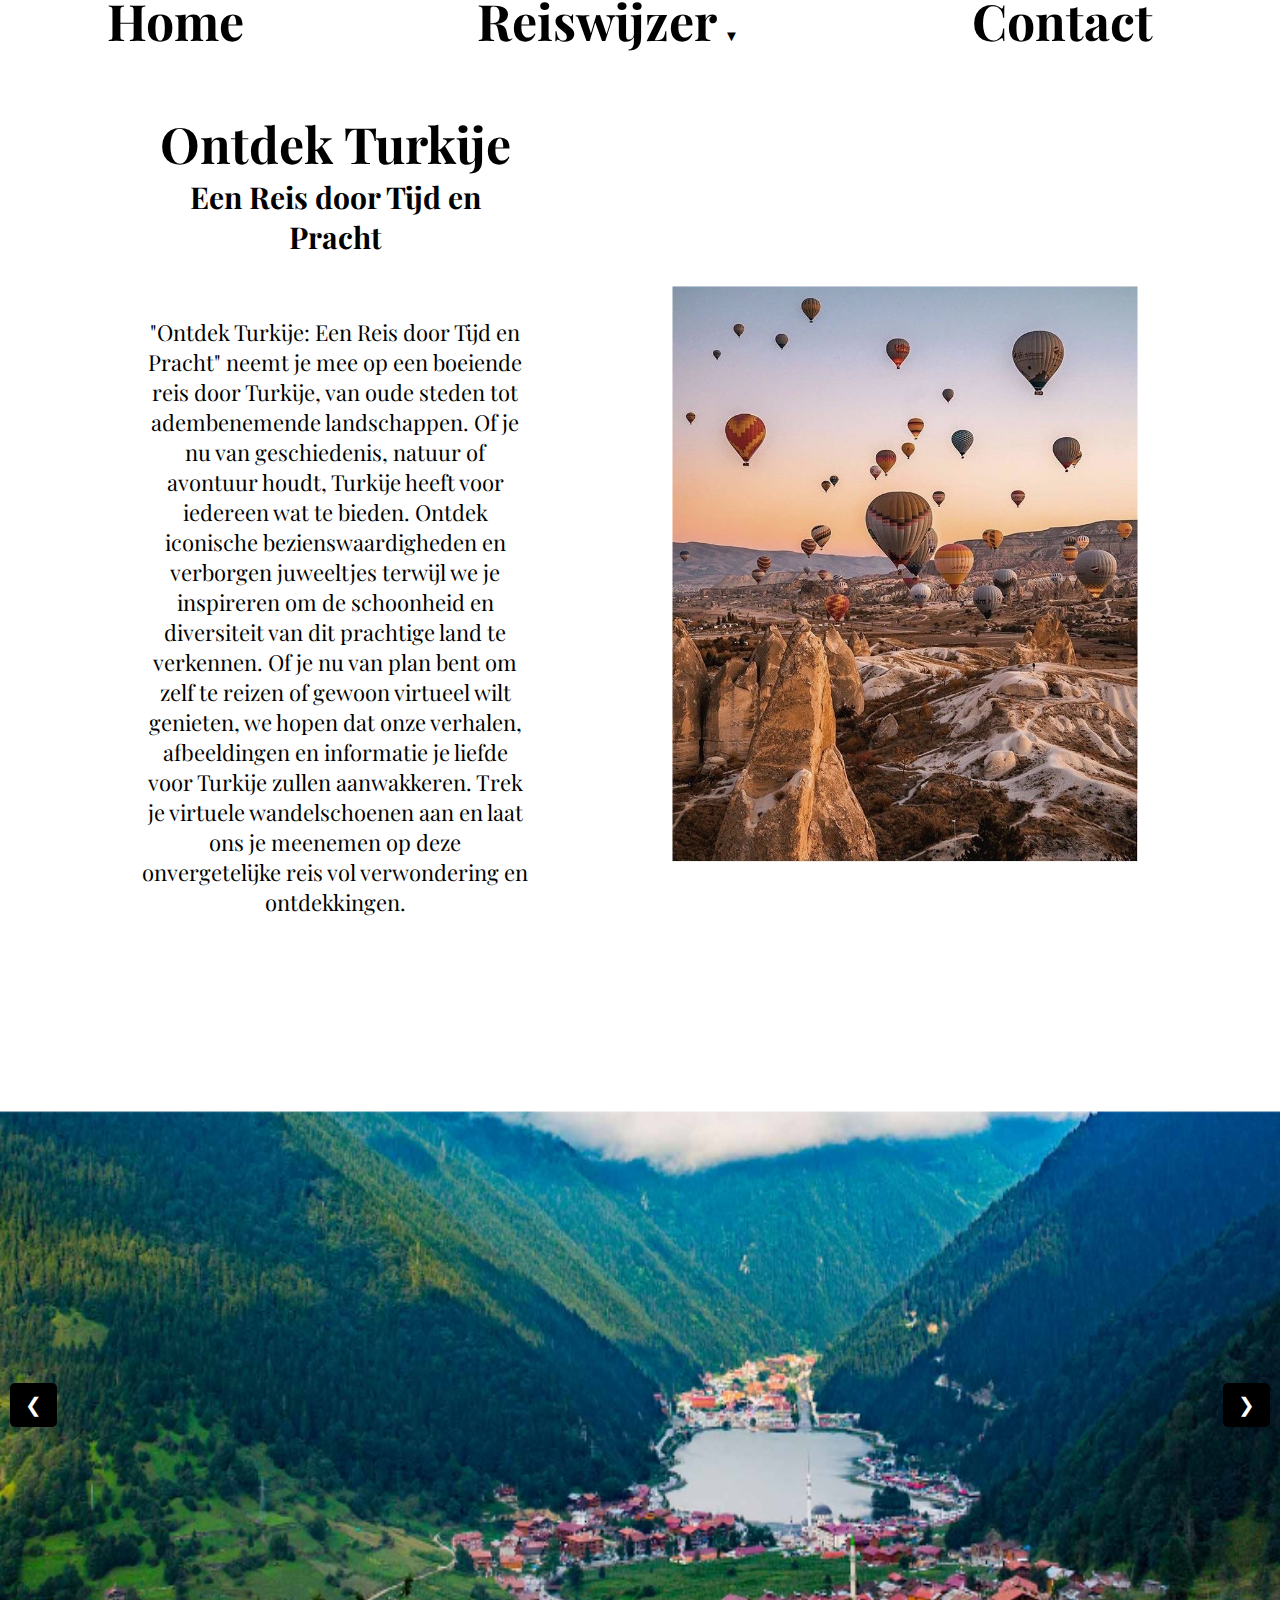
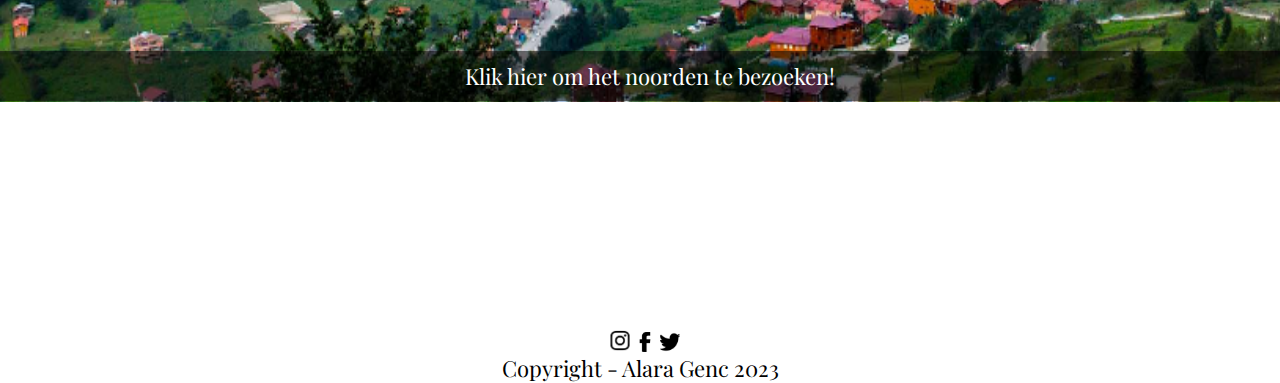
<file: index.html>
<!DOCTYPE html>
<html lang="nl">
<head>
    <meta charset="UTF-8">
    <meta name="viewport" content="width=device-width, initial-scale=1.0">
    <link rel="stylesheet" href="style.css">
    <title>Home</title>
    <link href='https://fonts.googleapis.com/css?family=Playfair Display' rel='stylesheet'>
    <style>
           
        /* Navbar opmaak */
        nav {
          background-color: rgb(255, 255, 255);
          color: rgb(255, 255, 255);
          height: 50px;
        }

        nav ul {
          list-style-type: none;
          padding: 0;
          margin: 0;
          display: flex;
          justify-content: space-around;
          align-items: center;
          height: 40px;
        }

        nav li {
          display: inline-block;
          margin-right: 20px;
        }

        nav a {
          text-decoration: none;
          color: rgb(0, 0, 0);
          transition: color 0.3s;
        }

        nav a:hover {
          color: red;
        }

        .dropdown {
          position: relative;
        }

        /* Navbar dropdown opmaak van items */
        .dropdown-content {
          display: none;
          position: absolute;
          background-color: #fff;
          box-shadow: 0 4px 8px rgba(0, 0, 0, 0.2);
          min-width: 160px;
          border-radius: 4px;
        }

        .dropdown-content a {
          display: block;
          padding: 10px;
          text-decoration: none;
          color: #333;
        }

        /* Dropdown van boven naar beneden*/
        .dropdown:hover .dropdown-content {
          display: block;
        }

        /* Kleur van dropdown verandert bij hover */
        .dropdown-content a:hover {
          background-color: #f2f2f2;
        }
        body {
            font-family: 'Playfair Display';
            font-size: 22px;
        }
    </style>
</head>
<body>
    <header>
        <nav>
            <h2>
                <ul>
                    <li><a href="index.html">Home</a></li>
                    <li class="dropdown">
                        <a href="#">Reiswijzer<span style="font-size: 15px; margin-left: 7px;" class="arrow">&#9660;</span></a>
                        <div class="dropdown-content">
                            <!-- Dropdown items -->
                            <a href="noorden.html">Noorden</a>
                            <a href="oosten.html">Oosten</a>
                            <a href="westen.html">Westen</a>
                            <a href="zuiden.html">Zuiden</a>
                            <a href="centrum.html">Centrum</a>
                        </div>
                    </li>
                    <li><a href="contact.html">Contact</a></li>
                </ul>
            </h2>
        </nav>
    </header>
    <main>
        <section class="centered-section">
          <article>
            <div class="container2">
                <div class="text">
                    <br>
                    <br>
                    <h2>Ontdek Turkije</h2>
                    <h3><span>Een Reis door Tijd en Pracht</span></h3>
                    <br>
                    <br>
                    <p style="color: black; margin-bottom: 75px">"Ontdek Turkije: Een Reis door Tijd en Pracht" neemt je mee op een boeiende reis door Turkije, 
                      van oude steden tot adembenemende landschappen. Of je nu van geschiedenis, natuur of avontuur houdt, Turkije heeft voor iedereen 
                      wat te bieden. Ontdek iconische bezienswaardigheden en verborgen juweeltjes terwijl we je inspireren om de schoonheid en 
                      diversiteit van dit prachtige land te verkennen. Of je nu van plan bent om zelf te reizen of gewoon virtueel wilt genieten, 
                      we hopen dat onze verhalen, afbeeldingen en informatie je liefde voor Turkije zullen aanwakkeren. Trek je virtuele wandelschoenen 
                      aan en laat ons je meenemen op deze onvergetelijke reis vol verwondering en ontdekkingen.</p>
                </div>
                <div class="image2">
                    <img src="images/ballon.JPG" alt="Luchtballon">
                </div>
            </div>
          </article>
        </section>
        <article>
        <div class="image-slideshow">
            <div class="image fade">
                <a href="noorden.html">
                    <img src="images/Noorden.png" alt="Noorden" height="600" width="1300">
                    <div class="caption">Klik hier om het noorden te bezoeken!</div>
                </a>
            </div>

            <div class="image fade">
                <a href="oosten.html">
                    <img src="images/Oosten.png" alt="Oosten" height="600" width="1300">
                    <div class="caption">Klik hier om het oosten te bezoeken!</div>
                </a>
            </div>

            <div class="image fade">
                <a href="zuiden.html">
                    <img src="images/zuiden.png" alt="Zuiden" height="600" width="1300">
                    <div class="caption">Klik hier om het zuiden te bezoeken!</div>
                </a>
            </div>

            <div class="image fade">
                <a href="westen.html">
                    <img src="images/westen.png" alt="Westen" height="600" width="1300">
                    <div class="caption">Klik hier om het westen te bezoeken!</div>
                </a>
            </div>

            <div class="image fade">
                <a href="centrum.html">
                    <img src="images/centrum.png" alt="Centrum" height="600" width="1300">
                    <div class="caption">Klik hier om het centrum te bezoeken!</div>
                </a>
            </div>

            <button class="prev">&#10094;</button>
            <button class="next">&#10095;</button>
        </div>

        <script src="script.js"></script>
        </article>
    </main>
    <footer>
        <section class="centered-section">
            <img src="images/instagramms.png" width="40px" alt="Instagram" style="margin-right: -30px"> <img src="images/Facebook.png" width="20px" alt="Facebook" style="margin-left: 20px"> <img src="images/Twitter.png" width="20px" alt="Twitter">
            <p style="margin-top: -5px">Copyright - Alara Genc 2023</p>
        </section>
    </footer>
</body>
</html>
</file>
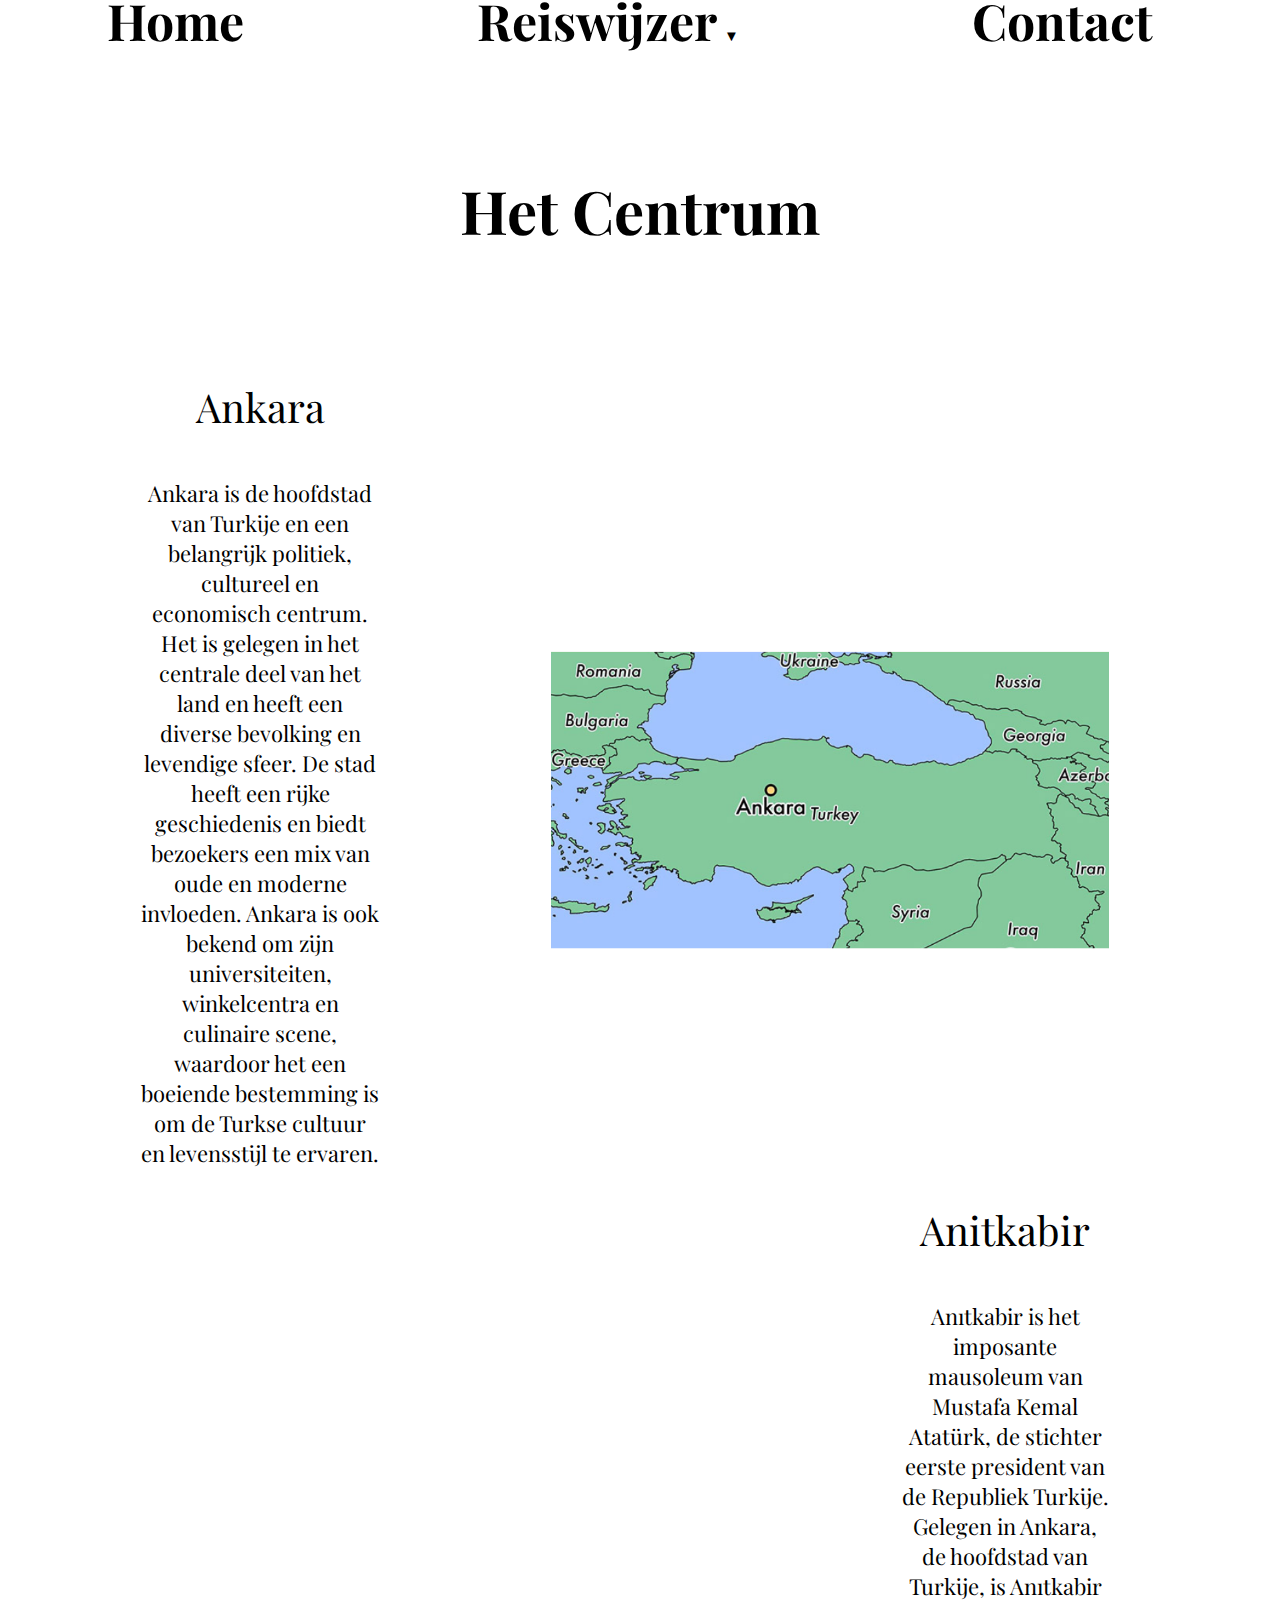
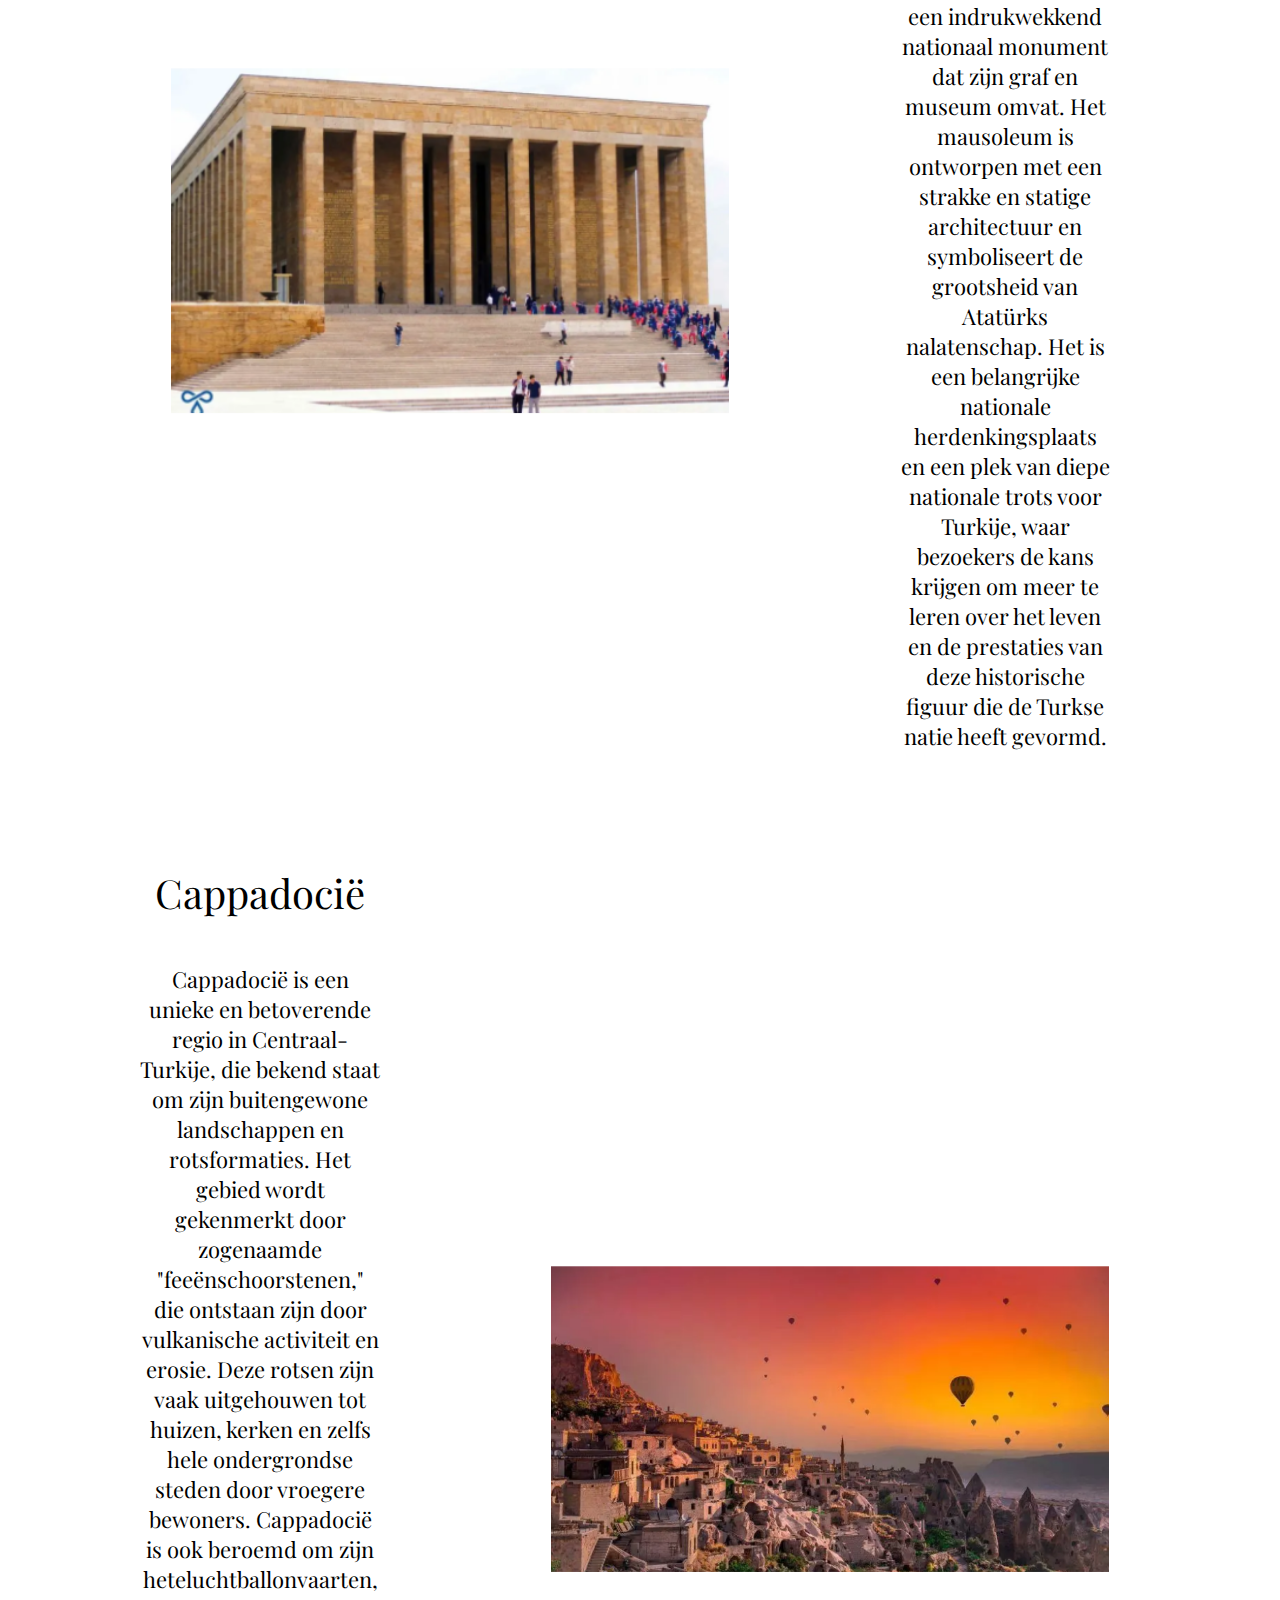
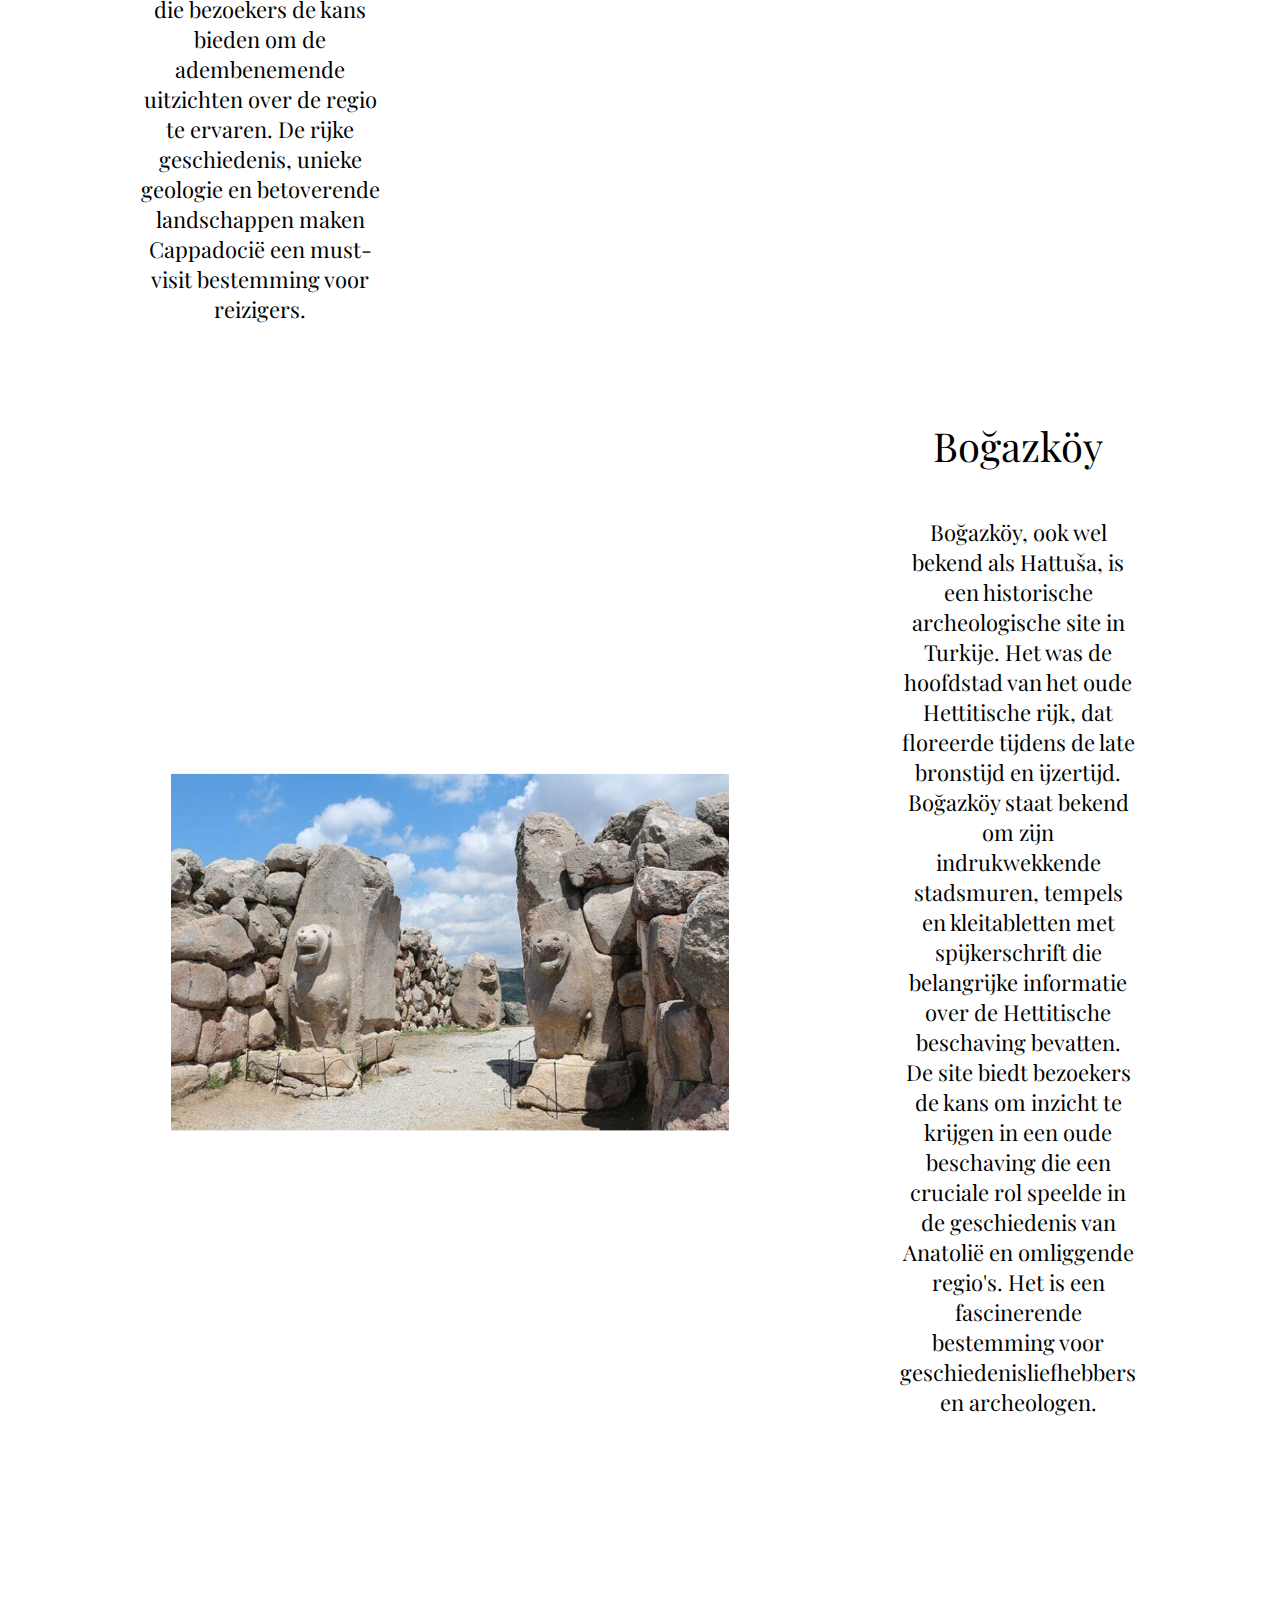
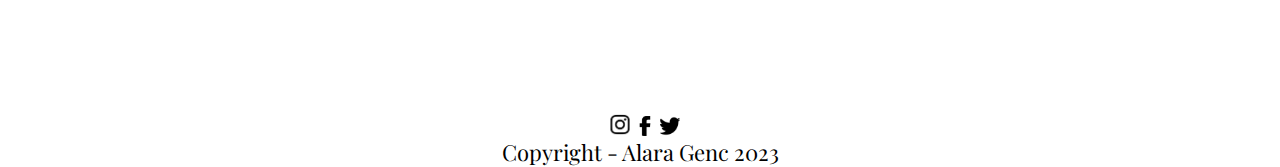
<file: centrum.html>
<!DOCTYPE html>
<html lang="nl">
<head>
    <meta charset="UTF-8">
    <meta name="viewport" content="width=device-width, initial-scale=1.0">
    <link rel="stylesheet" href="style.css">
    <title>Noorden</title>
    <link href='https://fonts.googleapis.com/css?family=Playfair Display' rel='stylesheet'>
  <style>
    
    /* Navbar opmaak */
    nav {
      background-color: rgb(255, 255, 255);
      color: rgb(255, 255, 255);
      height: 50px;
    }

    nav ul {
      list-style-type: none;
      padding: 0;
      margin: 0;
      display: flex;
      justify-content: space-around;
      align-items: center;
      height: 40px;
    }

    nav li {
      display: inline-block;
      margin-right: 20px;
    }

    nav a {
      text-decoration: none;
      color: rgb(0, 0, 0);
      transition: color 0.3s;
    }

    nav a:hover {
      color: red;
    }

    .dropdown {
      position: relative;
    }

    /* Navbar dropdown opmaak van items */
    .dropdown-content {
      display: none;
      position: absolute;
      background-color: #fff;
      box-shadow: 0 4px 8px rgba(0, 0, 0, 0.2);
      min-width: 160px;
      border-radius: 4px;
    }

    .dropdown-content a {
      display: block;
      padding: 10px;
      text-decoration: none;
      color: #333;
    }

    /* Dropdown van boven naar beneden*/
    .dropdown:hover .dropdown-content {
      display: block;
    }

    /* Kleur van dropdown verandert bij hover */
    .dropdown-content a:hover {
      background-color: #f2f2f2;
    }

    body {
      font-family: 'Playfair Display';font-size: 22px;
    }

  </style>
</head>
<body>
  <header>
       <!-- Navigatie balk -->
        <nav>
            <h2>
              <ul>
                <li><a href="index.html">Home</a></li>
                <li class="dropdown">
                  <a href="#">Reiswijzer<span style="font-size: 15px; margin-left: 7px;" class="arrow">&#9660;</span></a>
                  <div class="dropdown-content">
                    <!-- Dropdown items -->
                    <a href="noorden.html">Noorden</a>
                    <a href="oosten.html">Oosten</a>
                    <a href="westen.html">Westen</a>
                    <a href="zuiden.html">Zuiden</a>
                    <a href="centrum.html">Centrum</a>
                  </div>
                </li>
                <li><a href="contact.html">Contact</a></li>
              </ul>
            </h2>
          </nav>
  </header>
  <main>
    <section class="centered-section">
        <h1>Het Centrum</h1>
      <article>
        <div class="container2">
        <div class="text">
          <p style="color: black; margin-top: 130px; font-size: 40px;" class="title">Ankara</p>
            <p style="color: black; margin-bottom: 75px">Ankara is de hoofdstad van Turkije en een belangrijk politiek,
              cultureel en economisch centrum. Het is gelegen in het centrale deel van het land en heeft een diverse 
              bevolking en levendige sfeer. De stad heeft een rijke geschiedenis en biedt bezoekers een mix van oude
              en moderne invloeden. Ankara is ook bekend om zijn universiteiten, winkelcentra en culinaire scene, 
              waardoor het een boeiende bestemming is om de Turkse cultuur en levensstijl te ervaren.</p>
        </div>
        
        <div class="image2">
            <img src="images/ankara.png" width= 900px alt="Ankara">
        </div>
        </div>
      </article>

      <article>
        <div class="container2">
          <div class="image2">
            <img src="images/anitkabir.png" width= 900px  alt="Anitkabit" style="margin-top: -150px;">
          </div>

          <div class="text2">
          <p style="color: black; margin-top: 130px; font-size: 40px;" class="title">Anitkabir</p>
            <p style="color: black; margin-bottom: 75px">Anıtkabir is het imposante mausoleum van Mustafa Kemal Atatürk,
              de stichter eerste president van de Republiek Turkije. Gelegen in Ankara, 
              de hoofdstad van Turkije, is Anıtkabir een indrukwekkend nationaal monument dat 
              zijn graf en museum omvat. Het mausoleum is ontworpen met een strakke en statige architectuur en symboliseert de grootsheid
              van Atatürks nalatenschap. Het is een belangrijke nationale herdenkingsplaats en een plek van diepe nationale trots voor Turkije, 
              waar bezoekers de kans krijgen om meer te leren over het leven en de prestaties van deze historische figuur die de Turkse natie
              heeft gevormd.</p>
          </div>
        </div>
      </article>

      <article>
        <div class="container2">
        <div class="text">
            <p style="color: black; margin-top: 40px; font-size: 40px;" class="title">Cappadocië</p>
            
            <p style="color: black; margin-bottom: 75px">Cappadocië is een unieke en betoverende regio in Centraal-Turkije,
              die bekend staat om zijn buitengewone landschappen en rotsformaties. Het gebied wordt gekenmerkt door zogenaamde
              "feeënschoorstenen," die ontstaan zijn door vulkanische activiteit en erosie. Deze rotsen zijn vaak uitgehouwen tot huizen,
              kerken en zelfs hele ondergrondse steden door vroegere bewoners. Cappadocië is ook beroemd om zijn heteluchtballonvaarten, 
              die bezoekers de kans bieden om de adembenemende uitzichten over de regio te ervaren. De rijke geschiedenis, unieke geologie
              en betoverende landschappen maken Cappadocië een must-visit bestemming voor reizigers.</p>
        </div>
        
        <div class="image2">
            <img src="images/capadoccia.png" width= 900px alt="Capadoccia" style="margin-top: -150px;">
        </div>
        </div>
      </article>

      <article>
        <div class="container2">
          <div class="image2">
            <img src="images/bogazkoy.png" width= 900px  alt="Bogazkoy" style="margin-top: -150px;">
          </div>

        <div class="text2">
            <p style="color: black; margin-top: 190px; font-size: 40px;" class="title">Boğazköy</p>
            <p style="color: black; margin-bottom: 75px">Boğazköy, ook wel bekend als Hattuša, is een historische archeologische site in 
              Turkije. Het was de hoofdstad van het oude Hettitische rijk, dat floreerde tijdens de late bronstijd en ijzertijd. Boğazköy 
              staat bekend om zijn indrukwekkende stadsmuren, tempels en kleitabletten met spijkerschrift die belangrijke informatie over
              de Hettitische beschaving bevatten. De site biedt bezoekers de kans om inzicht te krijgen in een oude beschaving die een 
              cruciale rol speelde in de geschiedenis van Anatolië en omliggende regio's. Het is een fascinerende bestemming voor 
              geschiedenisliefhebbers en archeologen.</p>
          </div>
          </div>
      </article>
    </section>
    </main>
    <!--footer-->
    <section class="centered-section">  
        <footer>
            <img src="images/instagramms.png" width= 40px alt="Instagram" style="margin-right: -30px"> <img src="images/Facebook.png" width= 20px alt="Facebook" style="margin-left: 20px"> <img src="images/Twitter.png" width= 20px alt="Twitter">
            <p style="margin-top:-5px">Copyright - Alara Genc 2023</p> 
        </footer>
    </section>
</body>
</html>
</file>
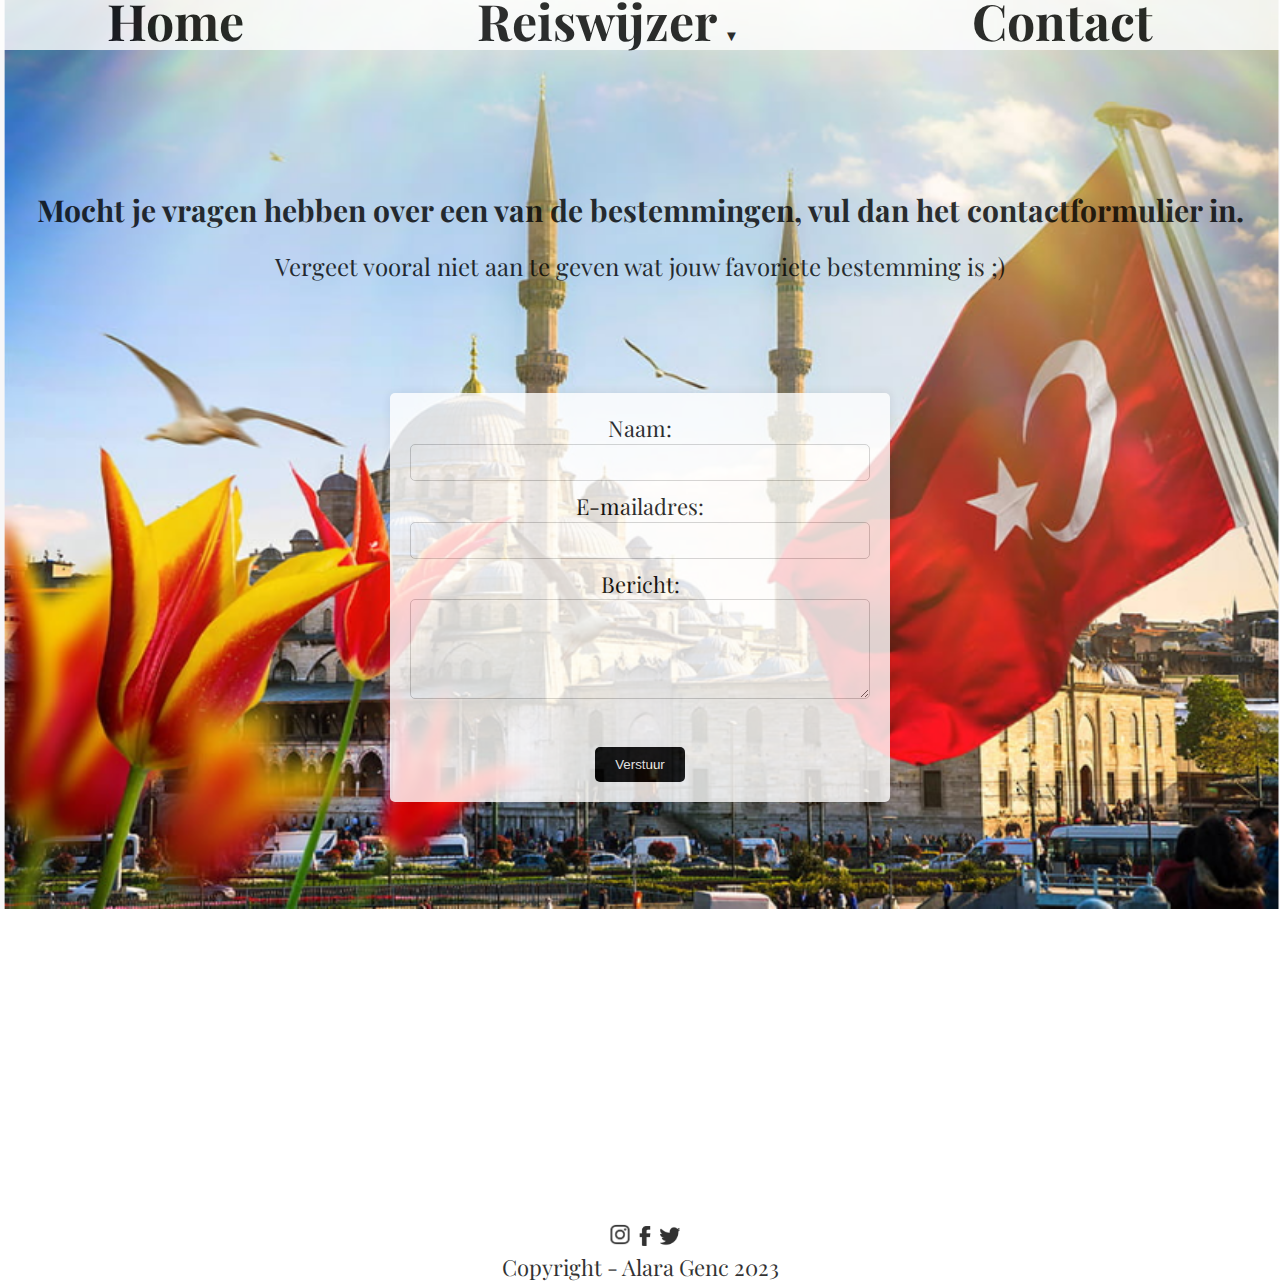
<file: contact.html>
<!DOCTYPE html>
<html lang="nl">
<head>
    <meta charset="UTF-8">
    <meta name="viewport" content="width=device-width, initial-scale=1.0">
    <link rel="stylesheet" href="style.css">
    <title>Contact</title>
    <link href='https://fonts.googleapis.com/css?family=Playfair Display' rel='stylesheet'>
    <style>
          
        /* Navbar opmaak */
        nav {
          background-color: rgb(255, 255, 255);
          color: rgb(255, 255, 255);
          height: 50px;
        }

        nav ul {
          list-style-type: none;
          padding: 0;
          margin: 0;
          display: flex;
          justify-content: space-around;
          align-items: center;
          height: 40px;
        }

        nav li {
          display: inline-block;
          margin-right: 20px;
        }

        nav a {
          text-decoration: none;
          color: rgb(0, 0, 0);
          transition: color 0.3s;
        }

        nav a:hover {
          color: red;
        }

        .dropdown {
          position: relative;
        }

        /* Navbar dropdown opmaak van items */
        .dropdown-content {
          display: none;
          position: absolute;
          background-color: #fff;
          box-shadow: 0 4px 8px rgba(0, 0, 0, 0.2);
          min-width: 160px;
          border-radius: 4px;
        }

        .dropdown-content a {
          display: block;
          padding: 10px;
          text-decoration: none;
          color: #333;
        }

        /* Dropdown van boven naar beneden*/
        .dropdown:hover .dropdown-content {
          display: block;
        }

        /* Kleur van dropdown verandert bij hover */
        .dropdown-content a:hover {
          background-color: #f2f2f2;
        }

        form {
            max-width: 600px;
            margin: 0 auto;
            padding: 20px;
            background-color: #fff;
            box-shadow: 0 0 10px rgba(0, 0, 0, 0.1);
            border-radius: 5px;
        }

        input[type="text"],
        input[type="email"],
        textarea {
            width: 100%;
            padding: 10px;
            margin-bottom: 10px;
            border: 1px solid #ccc;
            border-radius: 5px;
        }

        textarea {
            resize: vertical;
            height: 100px;
        }

        input[type="submit"] {
            background-color: #000000;
            color: #fff;
            border: none;
            padding: 10px 20px;
            border-radius: 5px;
            cursor: pointer;
        }

        input[type="submit"]:hover {
            background-color: #dc0404;
        }

        body {
            font-family: 'Playfair Display';
            font-size: 22px;
            background-image: url('images/contact.png'); 
            background-size: cover; 
            background-repeat: no-repeat; 
            background-attachment: fixed; 
            opacity: 0.8; 
        }
    </style>
</head>
<body>
    <!--header-->
    <header>
        <!--navigatie-->
        <nav>
            <h2>
                <ul>
                    <li><a href="index.html">Home</a></li>
                    <li class="dropdown">
                        <a href="#">Reiswijzer<span style="font-size: 15px; margin-left: 7px;" class="arrow">&#9660;</span></a>
                        <div class="dropdown-content">
                            <!-- Dropdown items -->
                            <a href="noorden.html">Noorden</a>
                            <a href="oosten.html">Oosten</a>
                            <a href="westen.html">Westen</a>
                            <a href="zuiden.html">Zuiden</a>
                            <a href="centrum.html">Centrum</a>
                        </div>
                    </li>
                    <li><a href="contact.html">Contact</a></li>
                </ul>
            </h2>
        </nav>
    </header>
    <!--main-->
    <main>
        <section class="centered-section">
          <article>
            <p style="margin-top: 140px; font-size: 30px; font-weight: bold;">Mocht je vragen hebben over een van de bestemmingen, vul dan het contactformulier in.</p>
            <p style="margin-top: 20px; font-size: 24px;">Vergeet vooral niet aan te geven wat jouw favoriete bestemming is ;)</p>
            <div class="container">
                <form action="mailto:ontvanger@example.com" method="post" enctype="text/plain" style="width: 500px; margin-top: -90px">
                    Naam:<br>
                    <input type="text" name="naam" required><br>
                    E-mailadres:<br>
                    <input type="email" name="email" required><br>
                    Bericht:<br>
                    <textarea name="bericht" rows="5" required></textarea><br><br>
                    <input type="submit" value="Verstuur">
                </form>
            </div>
          </article>
        </section>
    </main>
    <!--footer-->
    <section class="centered-section">
        <footer>
            <p style="color: rgb(0, 0, 0); background-color: rgb(255, 255, 255);">
                <img src="images/instagramms.png" width= 40px alt="Instagram" style="margin-right: -30px">
                <img src="images/Facebook.png" width= 20px alt="Facebook" style="margin-left: 20px">
                <img src="images/Twitter.png" width= 20px alt="Twitter"> <br>
                Copyright - Alara Genc 2023
            </p>
        </footer>
    </section>
</body>
</html>
</file>
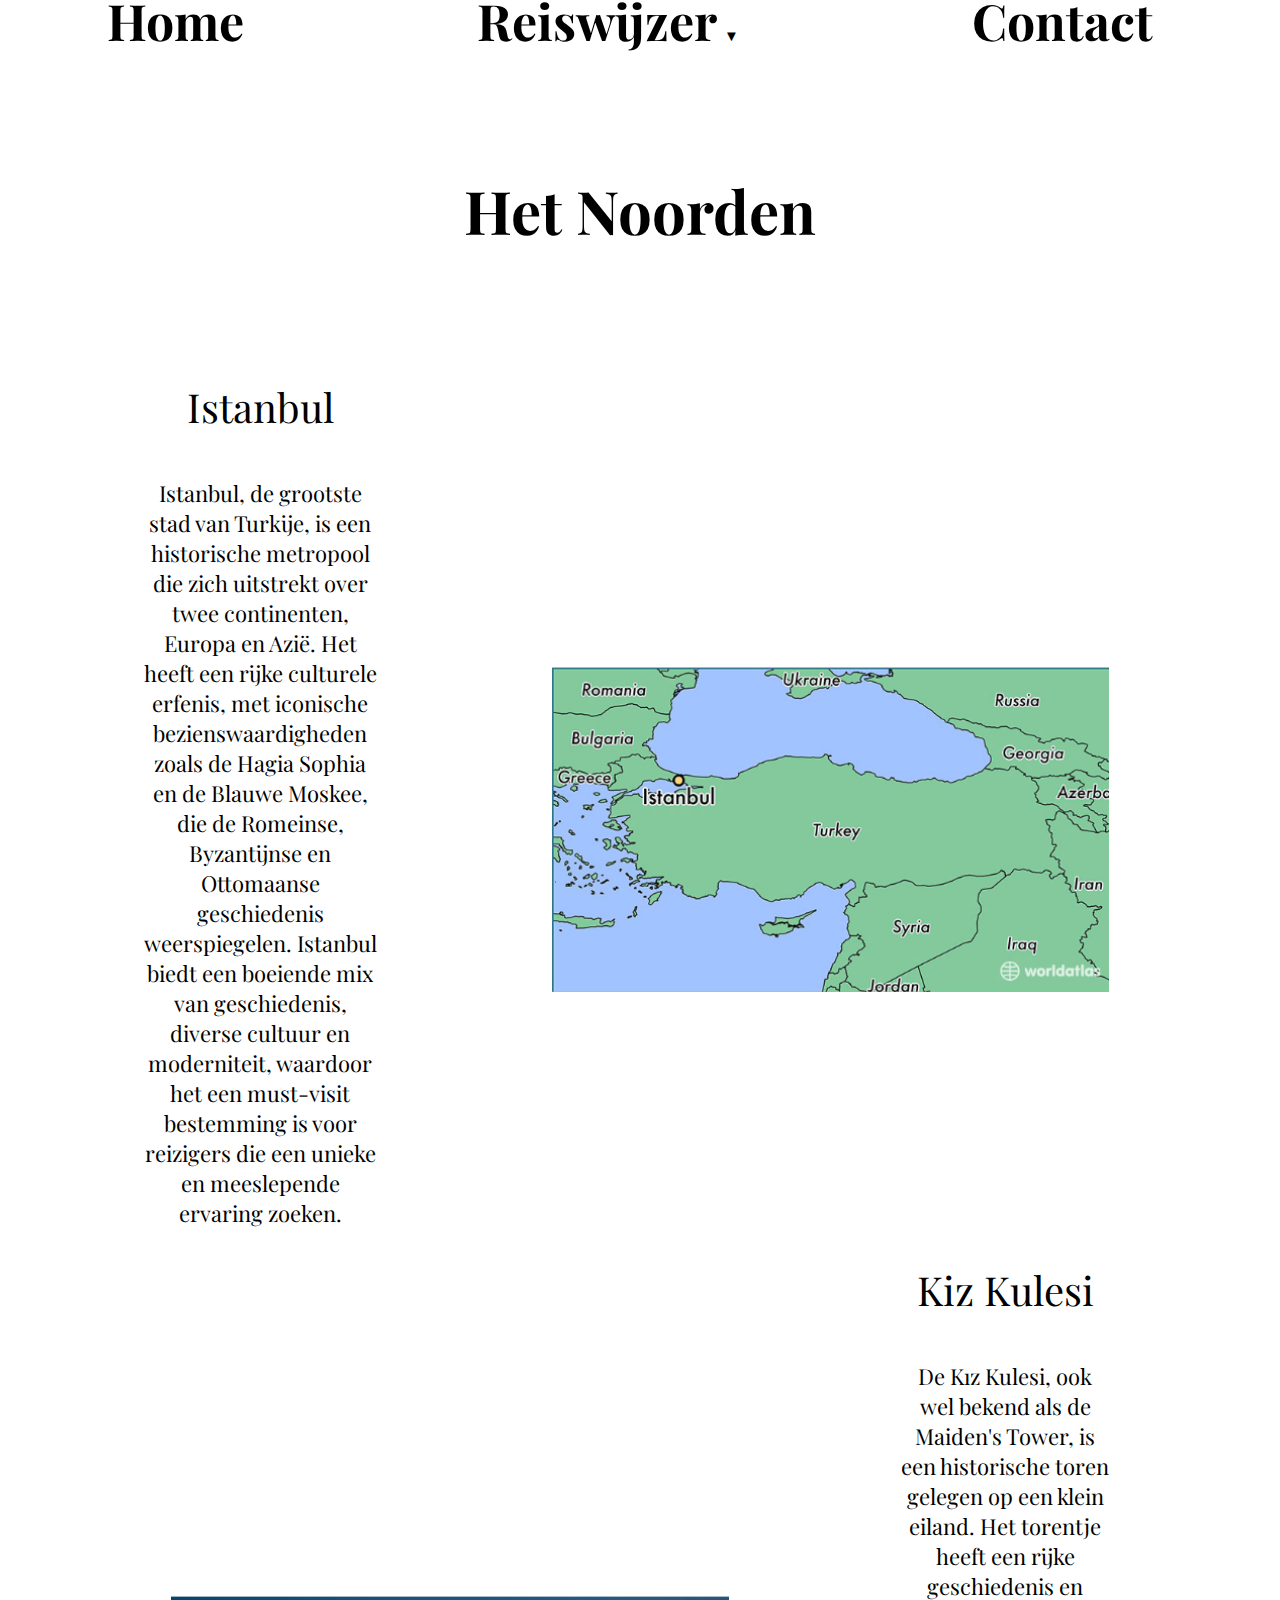
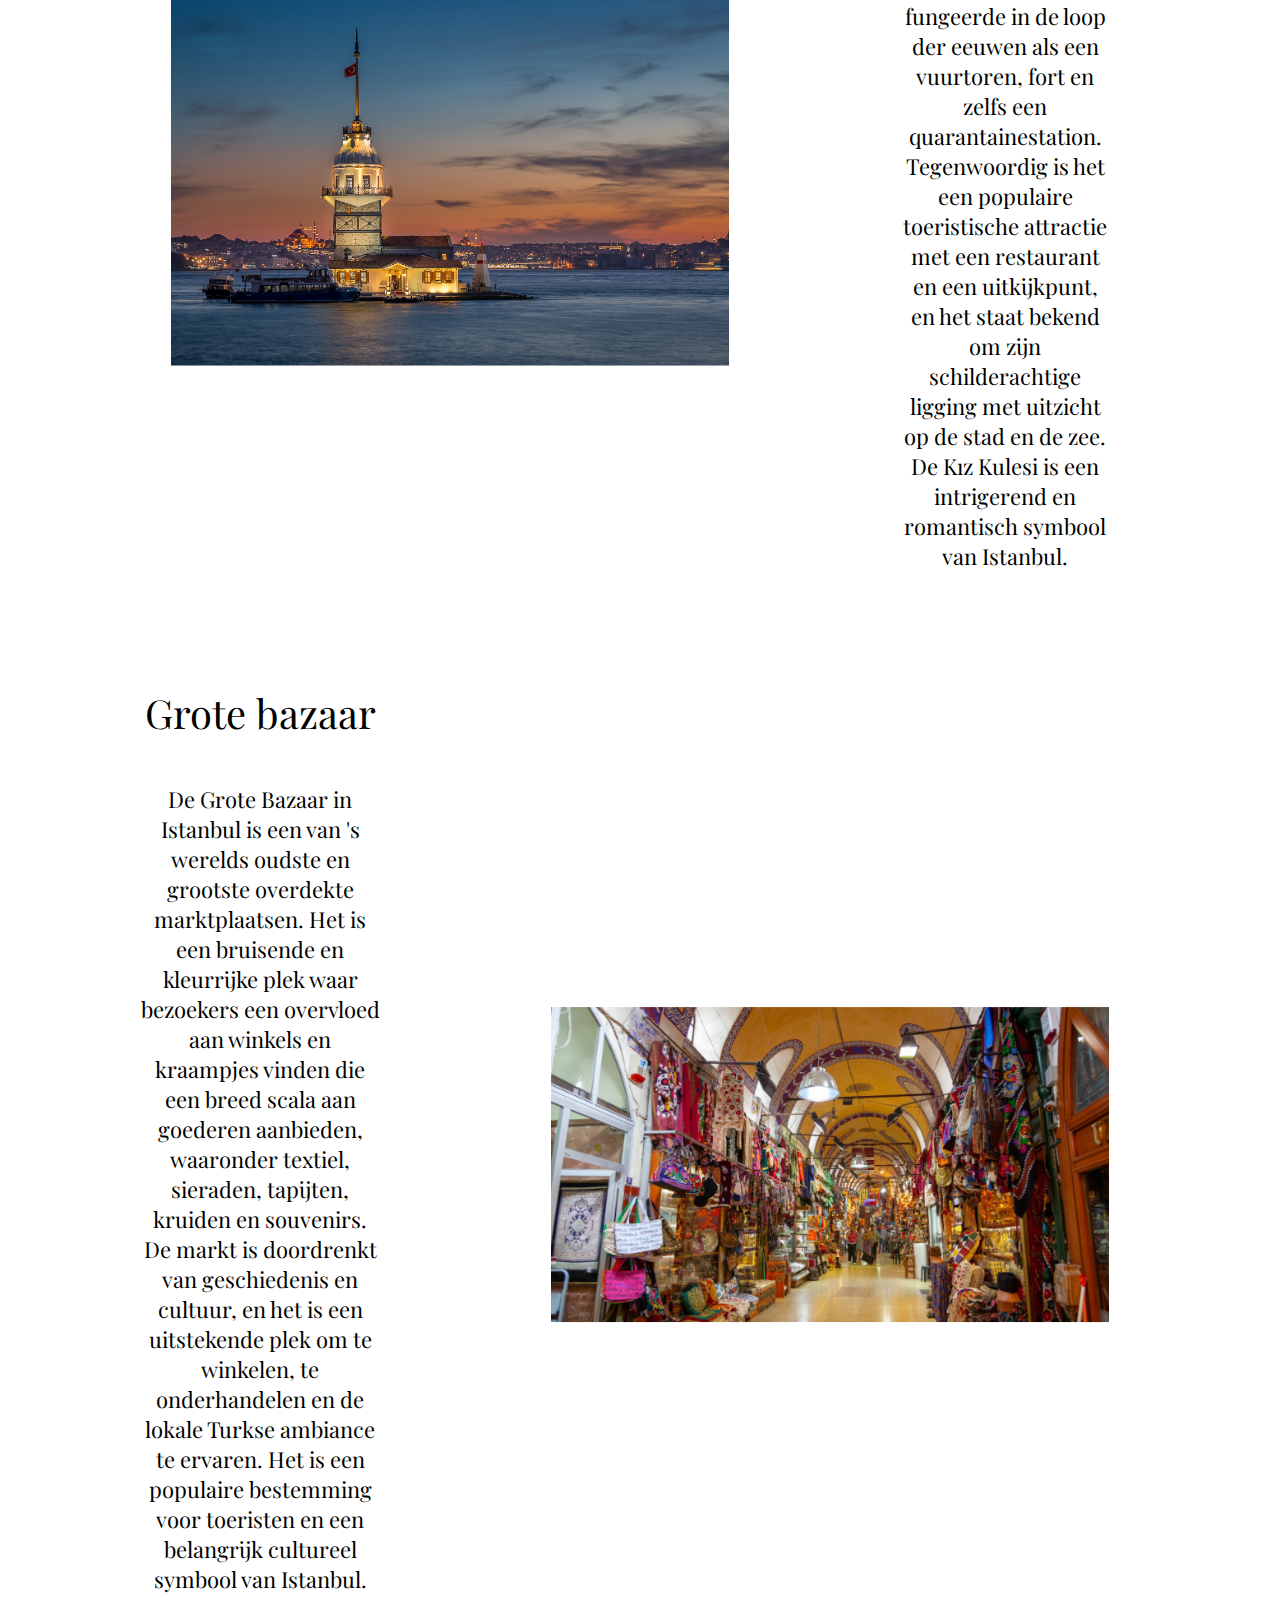
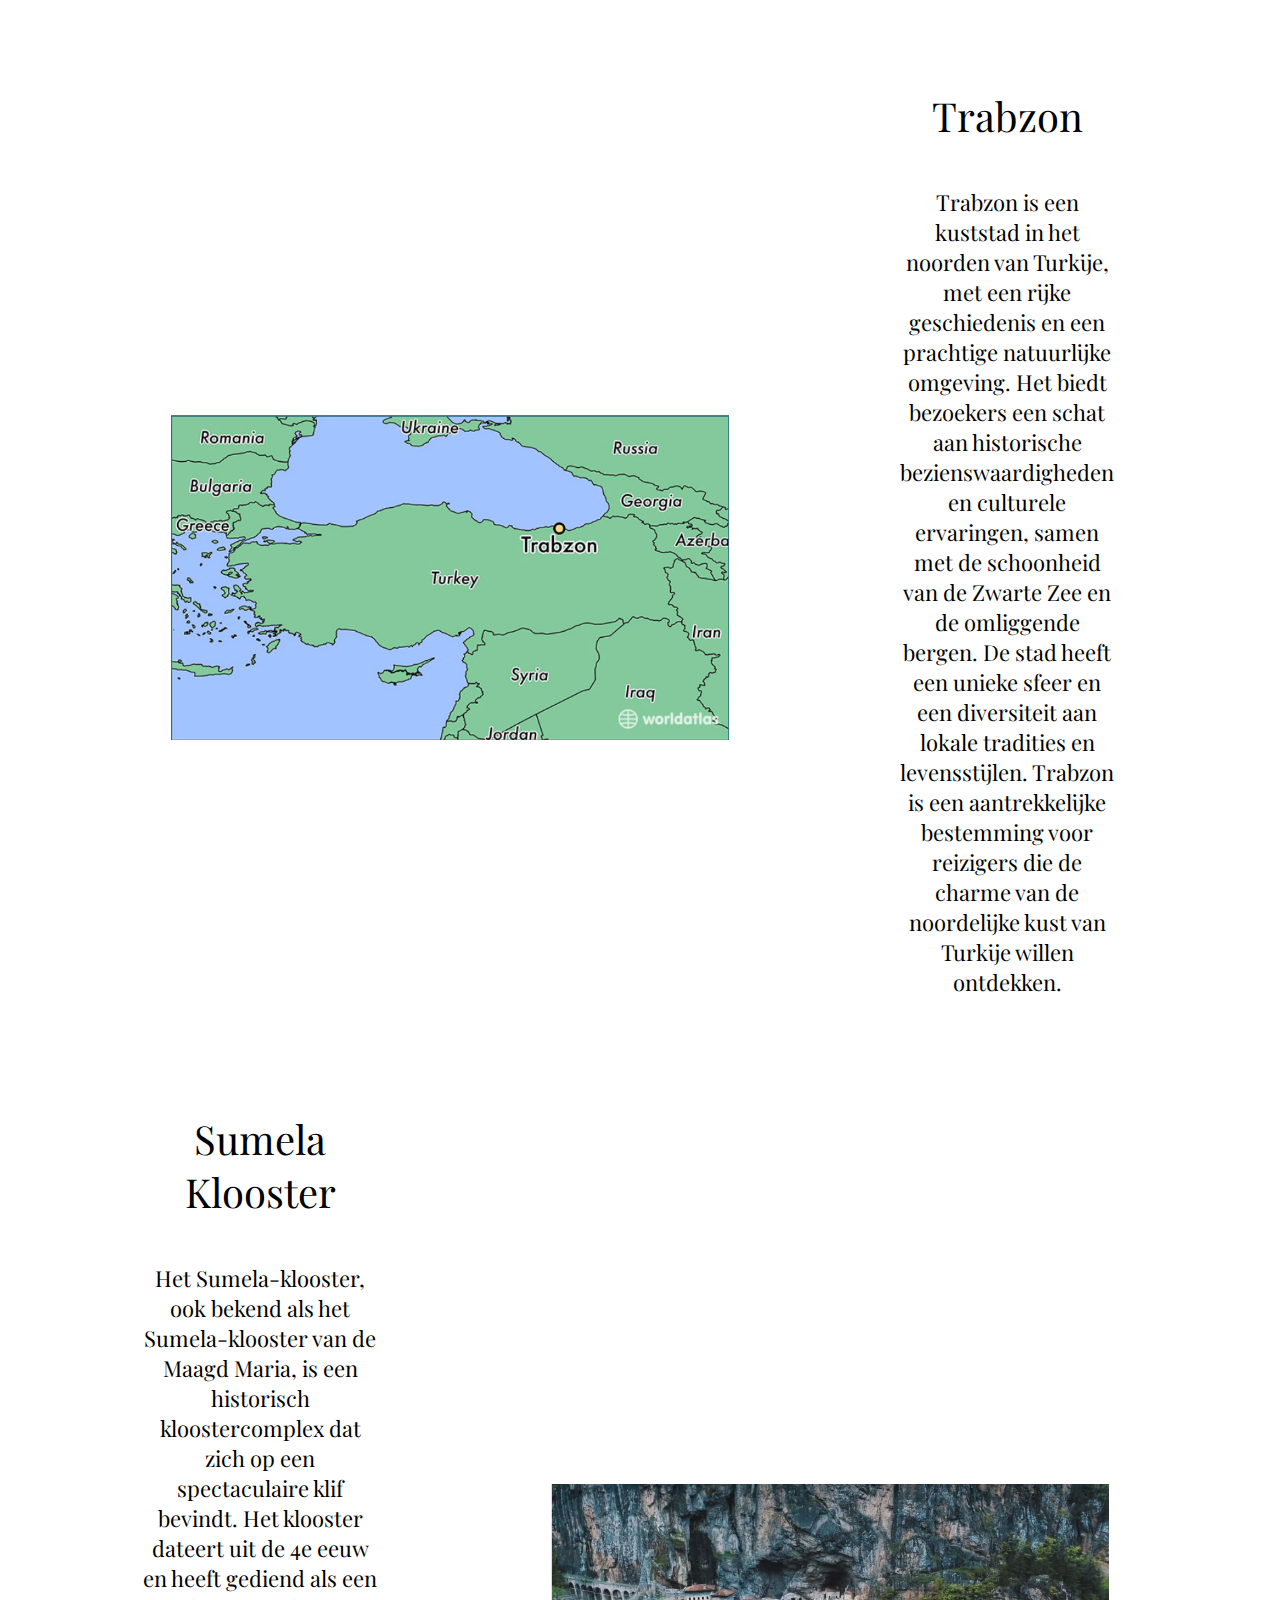
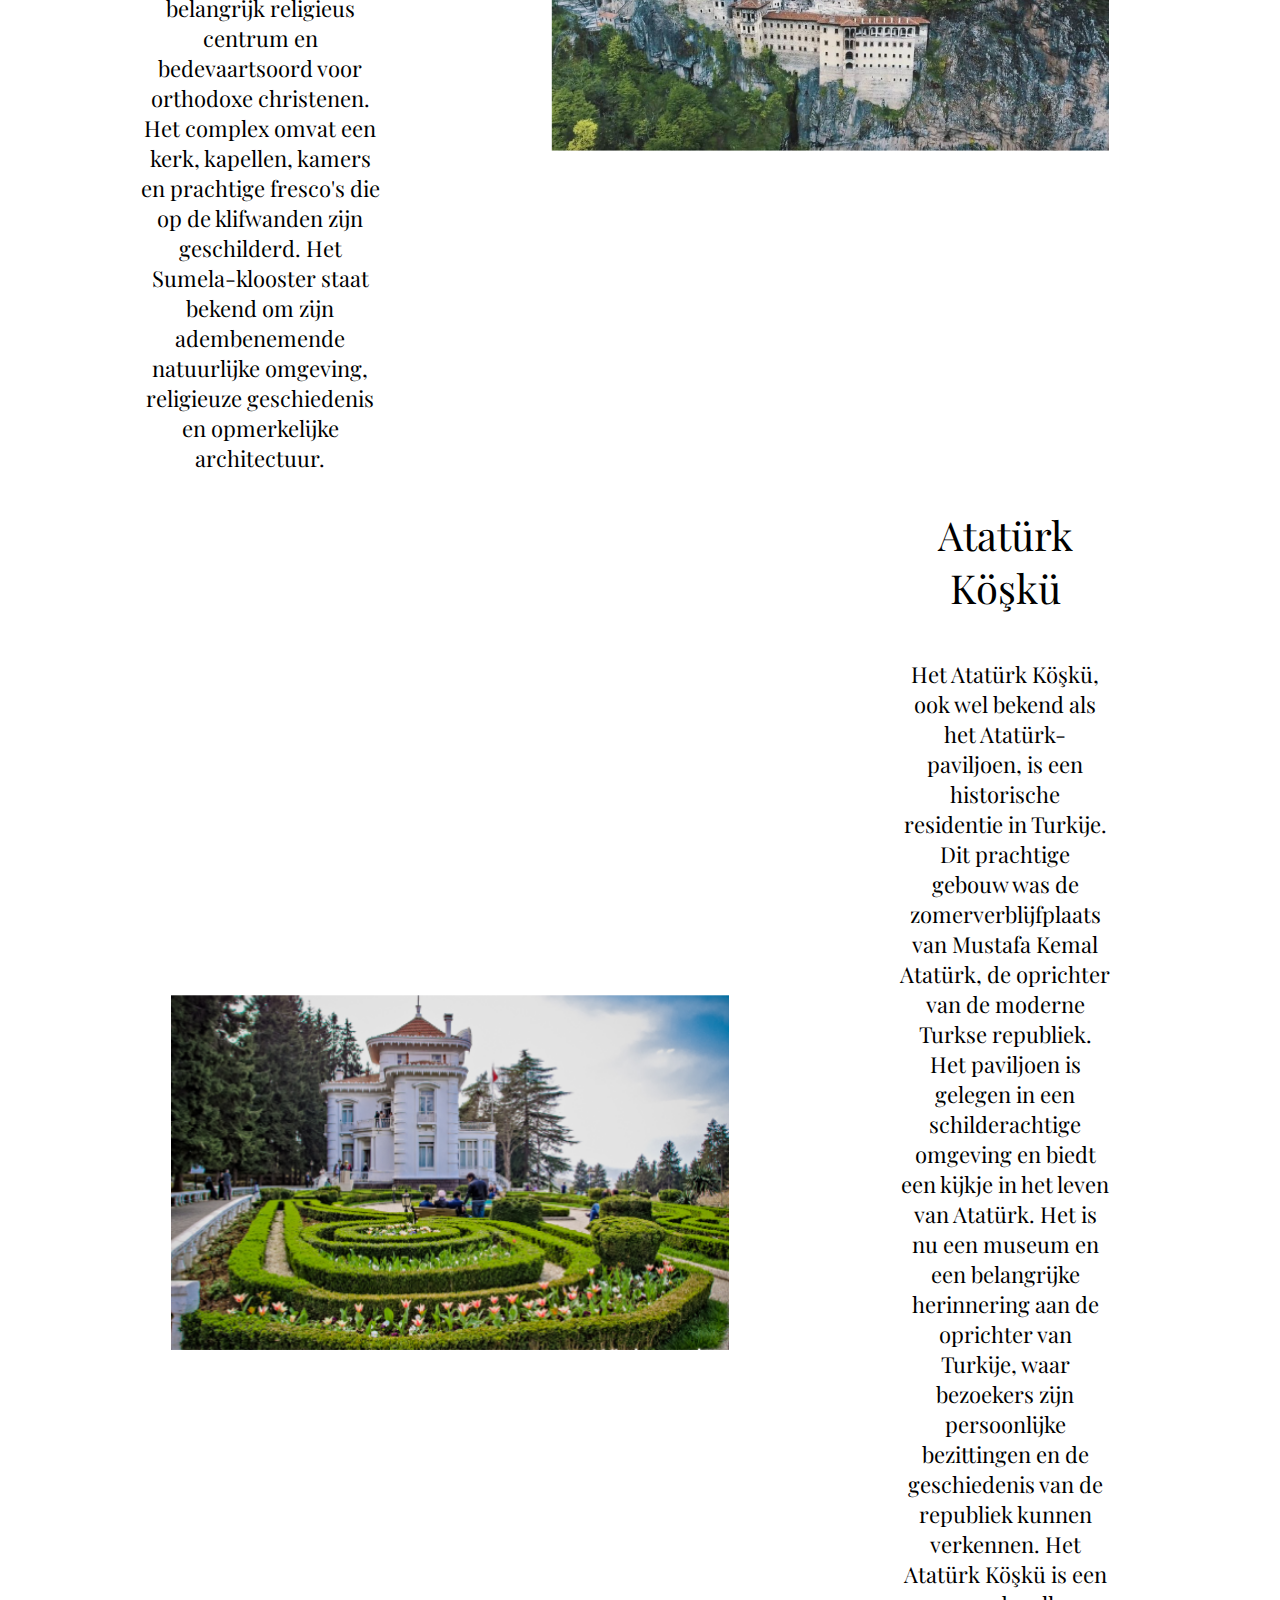
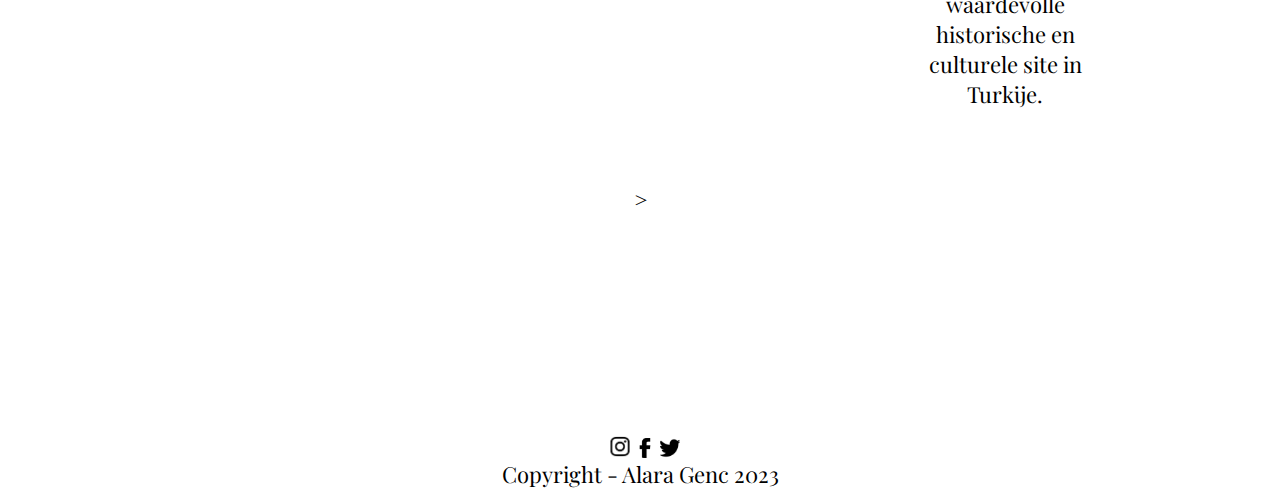
<file: noorden.html>
<!DOCTYPE html>
<html lang="nl">
<head>
    <meta charset="UTF-8">
    <meta name="viewport" content="width=device-width, initial-scale=1.0">
    <link rel="stylesheet" href="style.css">
    <title>Noorden</title>
    <link href='https://fonts.googleapis.com/css?family=Playfair Display' rel='stylesheet'>
    <style>
       
        /* Navbar opmaak */
        nav {
          background-color: rgb(255, 255, 255);
          color: rgb(255, 255, 255);
          height: 50px;
        }

        nav ul {
          list-style-type: none;
          padding: 0;
          margin: 0;
          display: flex;
          justify-content: space-around;
          align-items: center;
          height: 40px;
        }

        nav li {
          display: inline-block;
          margin-right: 20px;
        }

        nav a {
          text-decoration: none;
          color: rgb(0, 0, 0);
          transition: color 0.3s;
        }

        nav a:hover {
          color: red;
        }

        .dropdown {
          position: relative;
        }

        /* Navbar dropdown opmaak van items */
        .dropdown-content {
          display: none;
          position: absolute;
          background-color: #fff;
          box-shadow: 0 4px 8px rgba(0, 0, 0, 0.2);
          min-width: 160px;
          border-radius: 4px;
        }

        .dropdown-content a {
          display: block;
          padding: 10px;
          text-decoration: none;
          color: #333;
        }

        /* Dropdown van boven naar beneden*/
        .dropdown:hover .dropdown-content {
          display: block;
        }

        /* Kleur van dropdown verandert bij hover */
        .dropdown-content a:hover {
          background-color: #f2f2f2;
        }

        body {
            font-family: 'Playfair Display';
            font-size: 22px;
        }
    </style>
</head>
<body>
    <header>
        <!-- Navigatie -->
        <nav>
            <h2>
                <ul>
                  <li><a href="index.html">Home</a></li>
                  <li class="dropdown">
                      <a href="#">Reiswijzer<span style="font-size: 15px; margin-left: 7px;" class="arrow">&#9660;</span></a>
                      <div class="dropdown-content">
                          <!-- Dropdown items-->
                          <a href="noorden.html">Noorden</a>
                          <a href="oosten.html">Oosten</a>
                          <a href="westen.html">Westen</a>
                          <a href="zuiden.html">Zuiden</a>
                          <a href="centrum.html">Centrum</a>
                      </div>
                  </li>
                  <li><a href="contact.html">Contact</a></li>
                </ul>
            </h2>
        </nav>
    </header>
    <!-- Main -->
    <main>
        <section class="centered-section">
            <h1>Het Noorden</h1>
          <article>
            <div class="container2">
                <div class="text">
                    <p style="color: black; margin-top: 130px; font-size: 40px;" class="title">Istanbul</p>
                    <p style="color: black; margin-bottom: 75px">Istanbul, de grootste stad van Turkije, is een historische metropool 
                      die zich uitstrekt over twee continenten, Europa en Azië. Het heeft een rijke culturele erfenis, met iconische 
                      bezienswaardigheden zoals de Hagia Sophia en de Blauwe Moskee, die de Romeinse, Byzantijnse en Ottomaanse 
                      geschiedenis weerspiegelen. Istanbul biedt een boeiende mix van geschiedenis, diverse cultuur en moderniteit, 
                      waardoor het een must-visit bestemming is voor reizigers die een unieke en meeslepende ervaring zoeken.</p>
                </div>
                <div class="image2">
                    <img src="images/istanbul.png" width="900px" alt="Istanbul">
                </div>
            </div>
          </article>
          <article>
            <div class="container2">
                <div class="image2">
                    <img src="images/kiz_kulesi.png" width="900px" alt="Kiz kulesi" style="margin-top: -150px;">
                </div>
                <div class="text2">
                    <p style="color: black; margin-top: 130px; font-size: 40px;" class="title">Kiz Kulesi</p>
                    <p style="color: black; margin-bottom: 75px">De Kız Kulesi, ook wel bekend als de Maiden's Tower, is een 
                      historische toren gelegen op een klein eiland. Het torentje heeft een rijke geschiedenis en fungeerde in de loop 
                      der eeuwen als een vuurtoren, fort en zelfs een quarantainestation. Tegenwoordig is het een populaire toeristische 
                      attractie met een restaurant en een uitkijkpunt, en het staat bekend om zijn schilderachtige ligging met uitzicht op 
                      de stad en de zee. De Kız Kulesi is een intrigerend en romantisch symbool van Istanbul.</p>
                </div>
            </div>
          </article>
          <article>
            <div class="container2">
                <div class="text">
                    <p style="color: black; margin-top: 40px; font-size: 40px;" class="title">Grote bazaar</p>
                    <p style="color: black; margin-bottom: 75px">De Grote Bazaar in Istanbul is een van 's werelds oudste en grootste 
                      overdekte marktplaatsen. Het is een bruisende en kleurrijke plek waar bezoekers een overvloed aan winkels en kraampjes 
                      vinden die een breed scala aan goederen aanbieden, waaronder textiel, sieraden, tapijten, kruiden en souvenirs. De markt 
                      is doordrenkt van geschiedenis en cultuur, en het is een uitstekende plek om te winkelen, te onderhandelen en de lokale 
                      Turkse ambiance te ervaren. Het is een populaire bestemming voor toeristen en een belangrijk cultureel symbool van 
                      Istanbul.</p>
                </div>
                <div class="image2">
                    <img src="images/Grote_bazaar.png" width="900px" alt="Grote bazaar" style="margin-top: -150px;">
                </div>
            </div>
            </article>
            <article>
            <div class="container2">
                <div class="image2">
                    <img src="images/trabzon.png" width="900px" alt="Trabzon" style="margin-top: -150px;">
                </div>
                <div class="text2">
                    <p style="color: black; margin-top: 190px; font-size: 40px;" class="title">Trabzon</p>
                    <p style="color: black; margin-bottom: 75px">Trabzon is een kuststad in het noorden van Turkije, met een rijke 
                      geschiedenis en een prachtige natuurlijke omgeving. Het biedt bezoekers een schat aan historische 
                      bezienswaardigheden en culturele ervaringen, samen met de schoonheid van de Zwarte Zee en de omliggende bergen. 
                      De stad heeft een unieke sfeer en een diversiteit aan lokale tradities en levensstijlen. Trabzon is een 
                      aantrekkelijke bestemming voor reizigers die de charme van de noordelijke kust van Turkije willen ontdekken.</p>
                </div>
            </div>
            </article>
            <article>
            <div class="container2">
                <div class="text">
                    <p style="color: black; margin-top: 40px; font-size: 40px;" class="title">Sumela Klooster</p>
                    <p style="color: black; margin-bottom: 75px">Het Sumela-klooster, ook bekend als het Sumela-klooster van de 
                      Maagd Maria, is een historisch kloostercomplex dat zich op een spectaculaire klif bevindt. Het klooster dateert 
                      uit de 4e eeuw en heeft gediend als een belangrijk religieus centrum en bedevaartsoord voor orthodoxe christenen. 
                      Het complex omvat een kerk, kapellen, kamers en prachtige fresco's die op de klifwanden zijn geschilderd. 
                      Het Sumela-klooster staat bekend om zijn adembenemende natuurlijke omgeving, religieuze geschiedenis en 
                      opmerkelijke architectuur.</p>
                </div>
                <div class="image2">
                    <img src="images/sumela_klooster.png" width="900px" alt="Sumela klooster" style="margin-top: -150px;">
                </div>
            </div>
            </article>
            <article>
            <div class="container2">
                <div class="image2">
                    <img src="images/Atatürk Köşkü.png" width="900px" alt="Ataturk kosku" style="margin-top: -150px;">
                </div>
                <div class="text2">
                    <p style="color: black; margin-top: 130px; font-size: 40px;" class="title">Atatürk Köşkü</p>
                    <p style="color: black; margin-bottom: 75px">Het Atatürk Köşkü, ook wel bekend als het Atatürk-paviljoen, is 
                      een historische residentie in Turkije. Dit prachtige gebouw was de zomerverblijfplaats van Mustafa Kemal Atatürk, 
                      de oprichter van de moderne Turkse republiek. Het paviljoen is gelegen in een schilderachtige omgeving en biedt 
                      een kijkje in het leven van Atatürk. Het is nu een museum en een belangrijke herinnering aan de oprichter van 
                      Turkije, waar bezoekers zijn persoonlijke bezittingen en de geschiedenis van de republiek kunnen verkennen. 
                      Het Atatürk Köşkü is een waardevolle historische en culturele site in Turkije.</p>
                </div>
            </div>
            </article>
        </section>
    </main>
    <!-- Footer -->
    <section class="centered-section">>
        <footer>
            <img src="images/instagramms.png" width="40px" alt="Instagram" style="margin-right: -30px"> <img src="images/Facebook.png" width="20px" alt="Facebook" style="margin-left: 20px"> <img src="images/Twitter.png" width="20px" alt="Twitter">
            <p style="margin-top:-5px">Copyright - Alara Genc 2023</p> 
        </footer>
    </section>
</body>
</html>
</file>
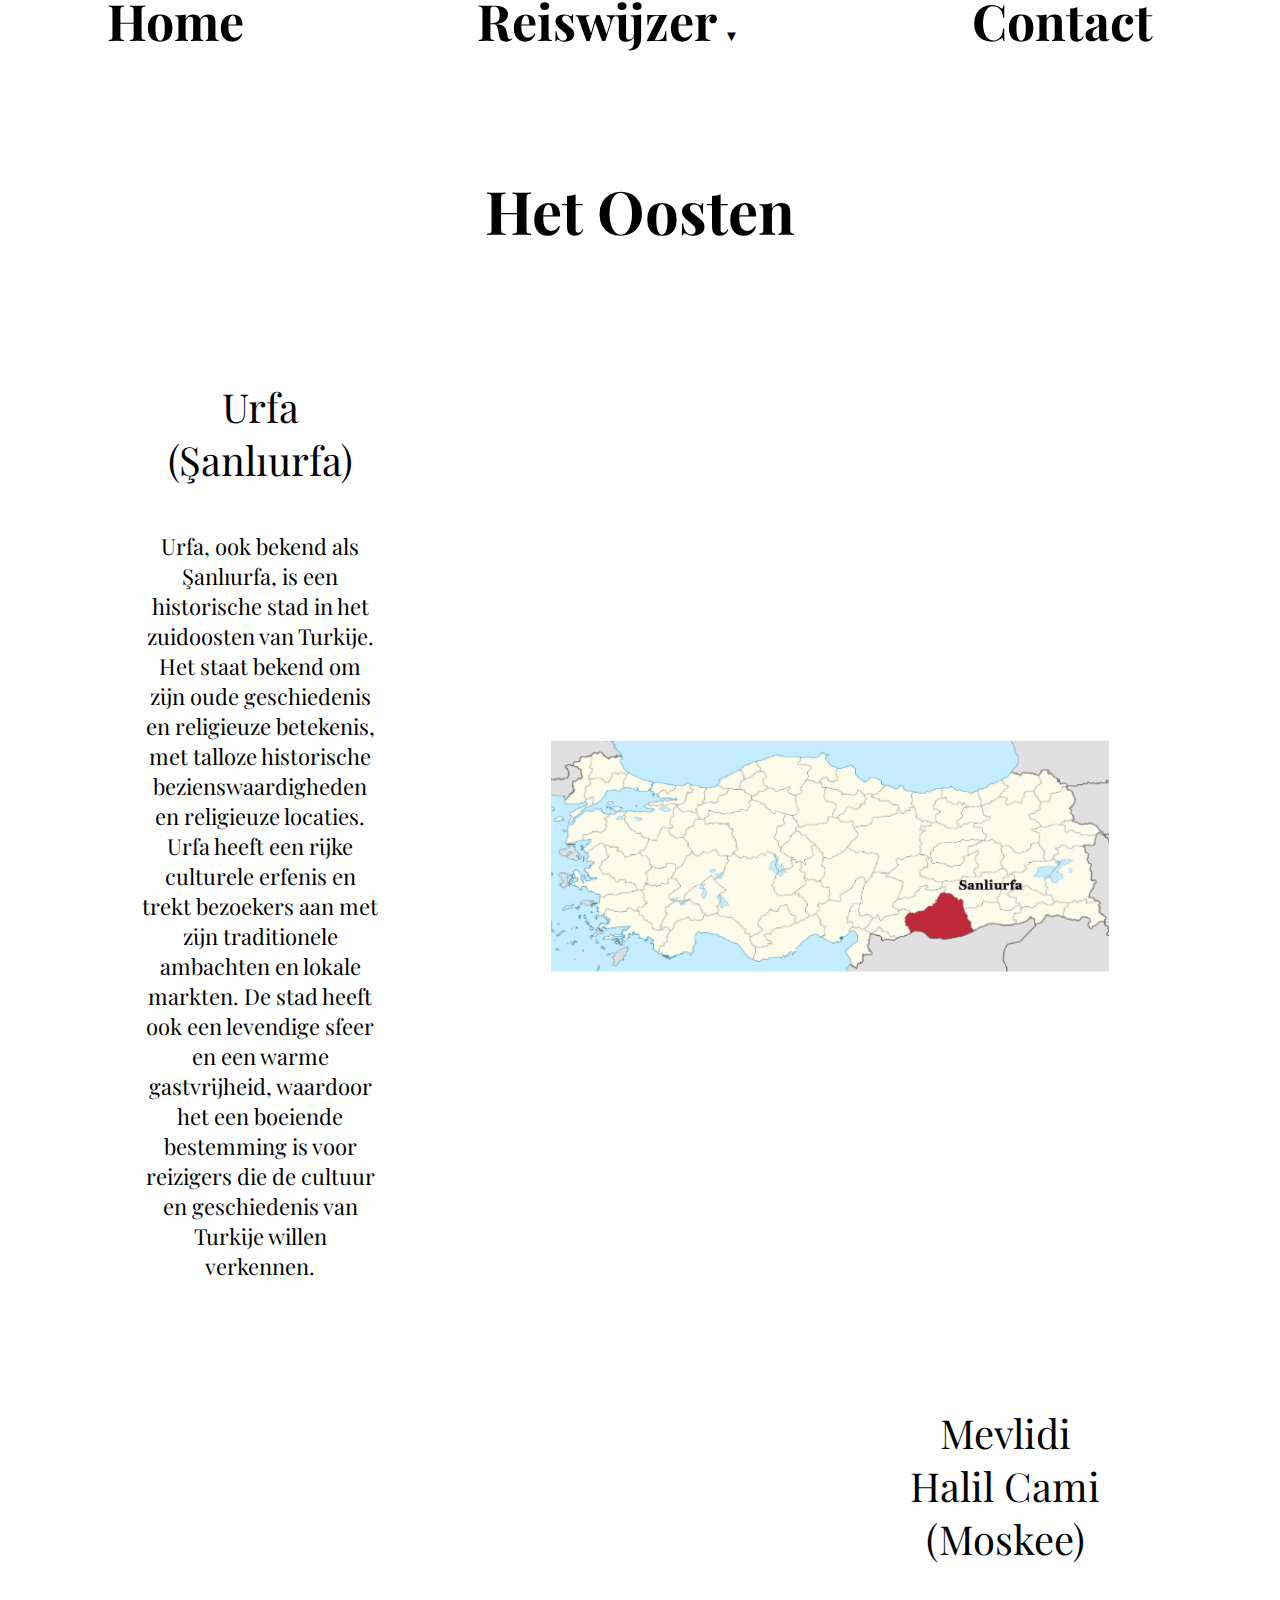
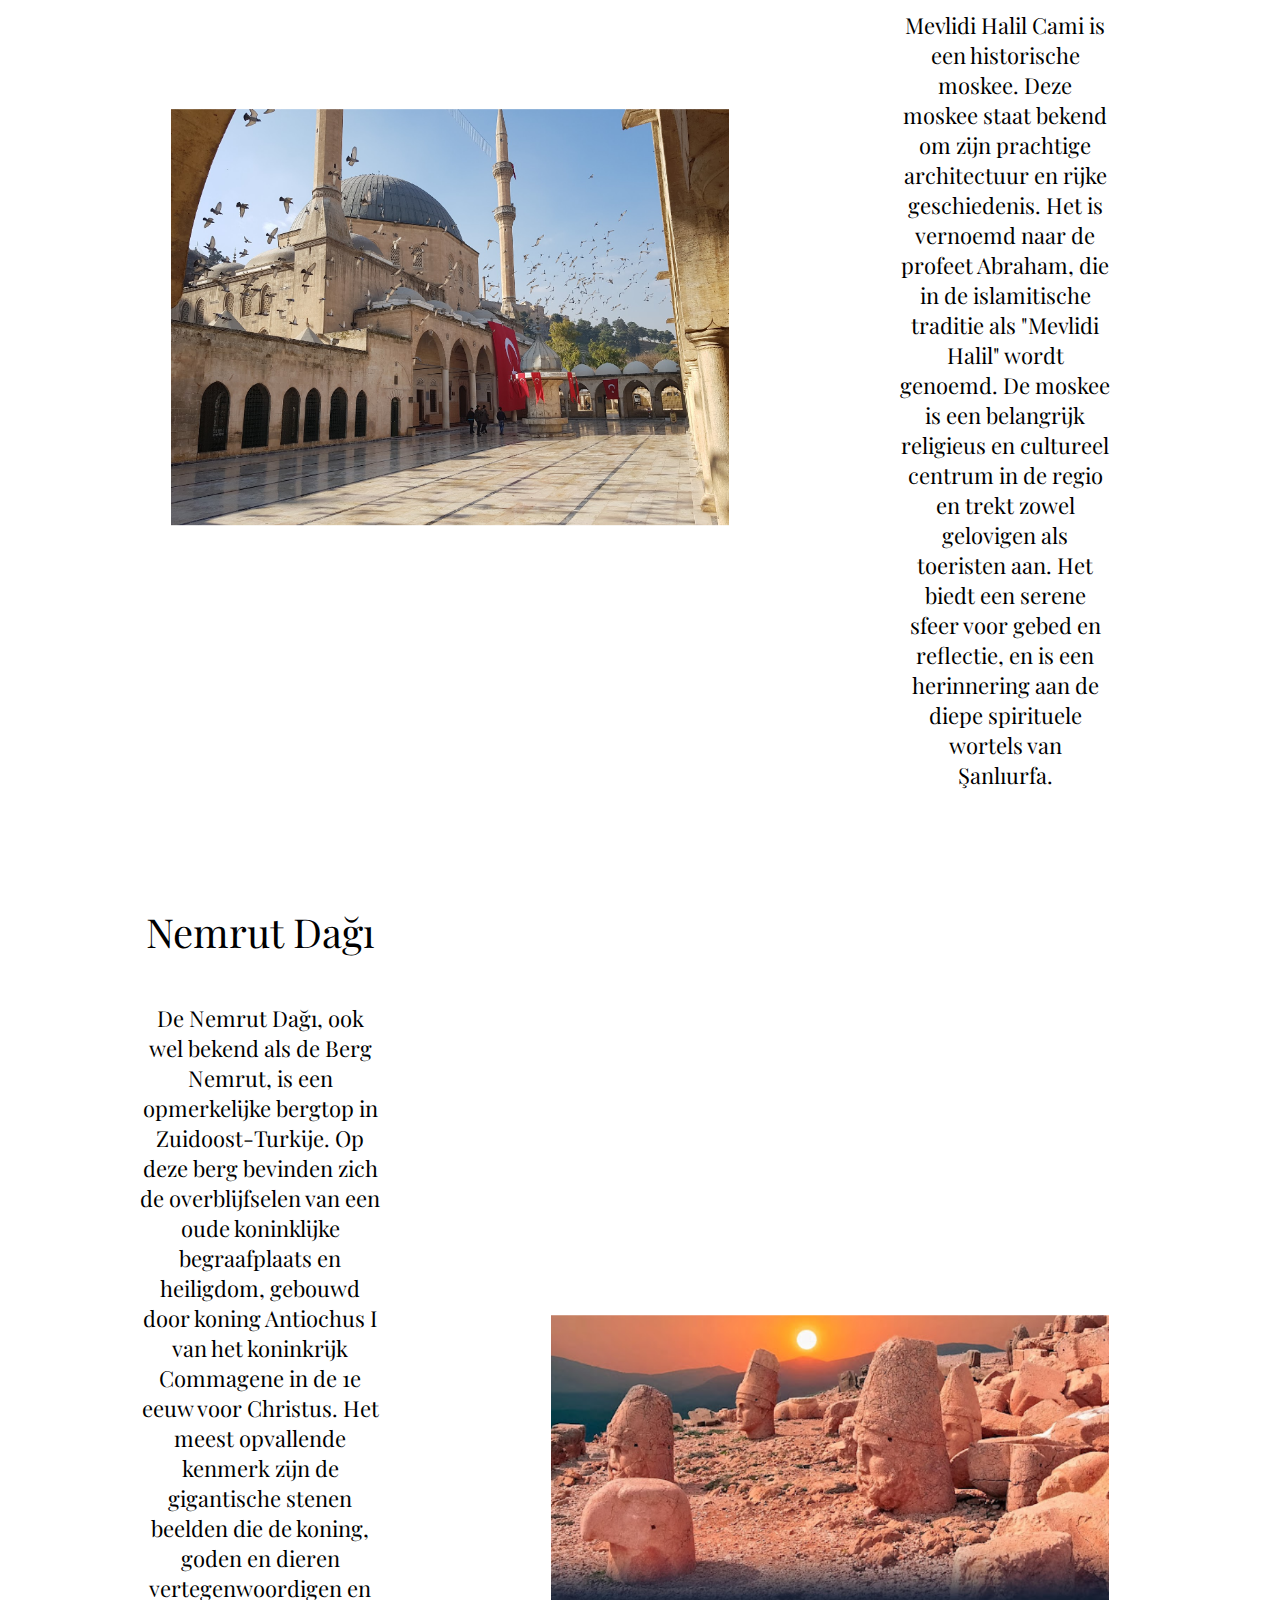
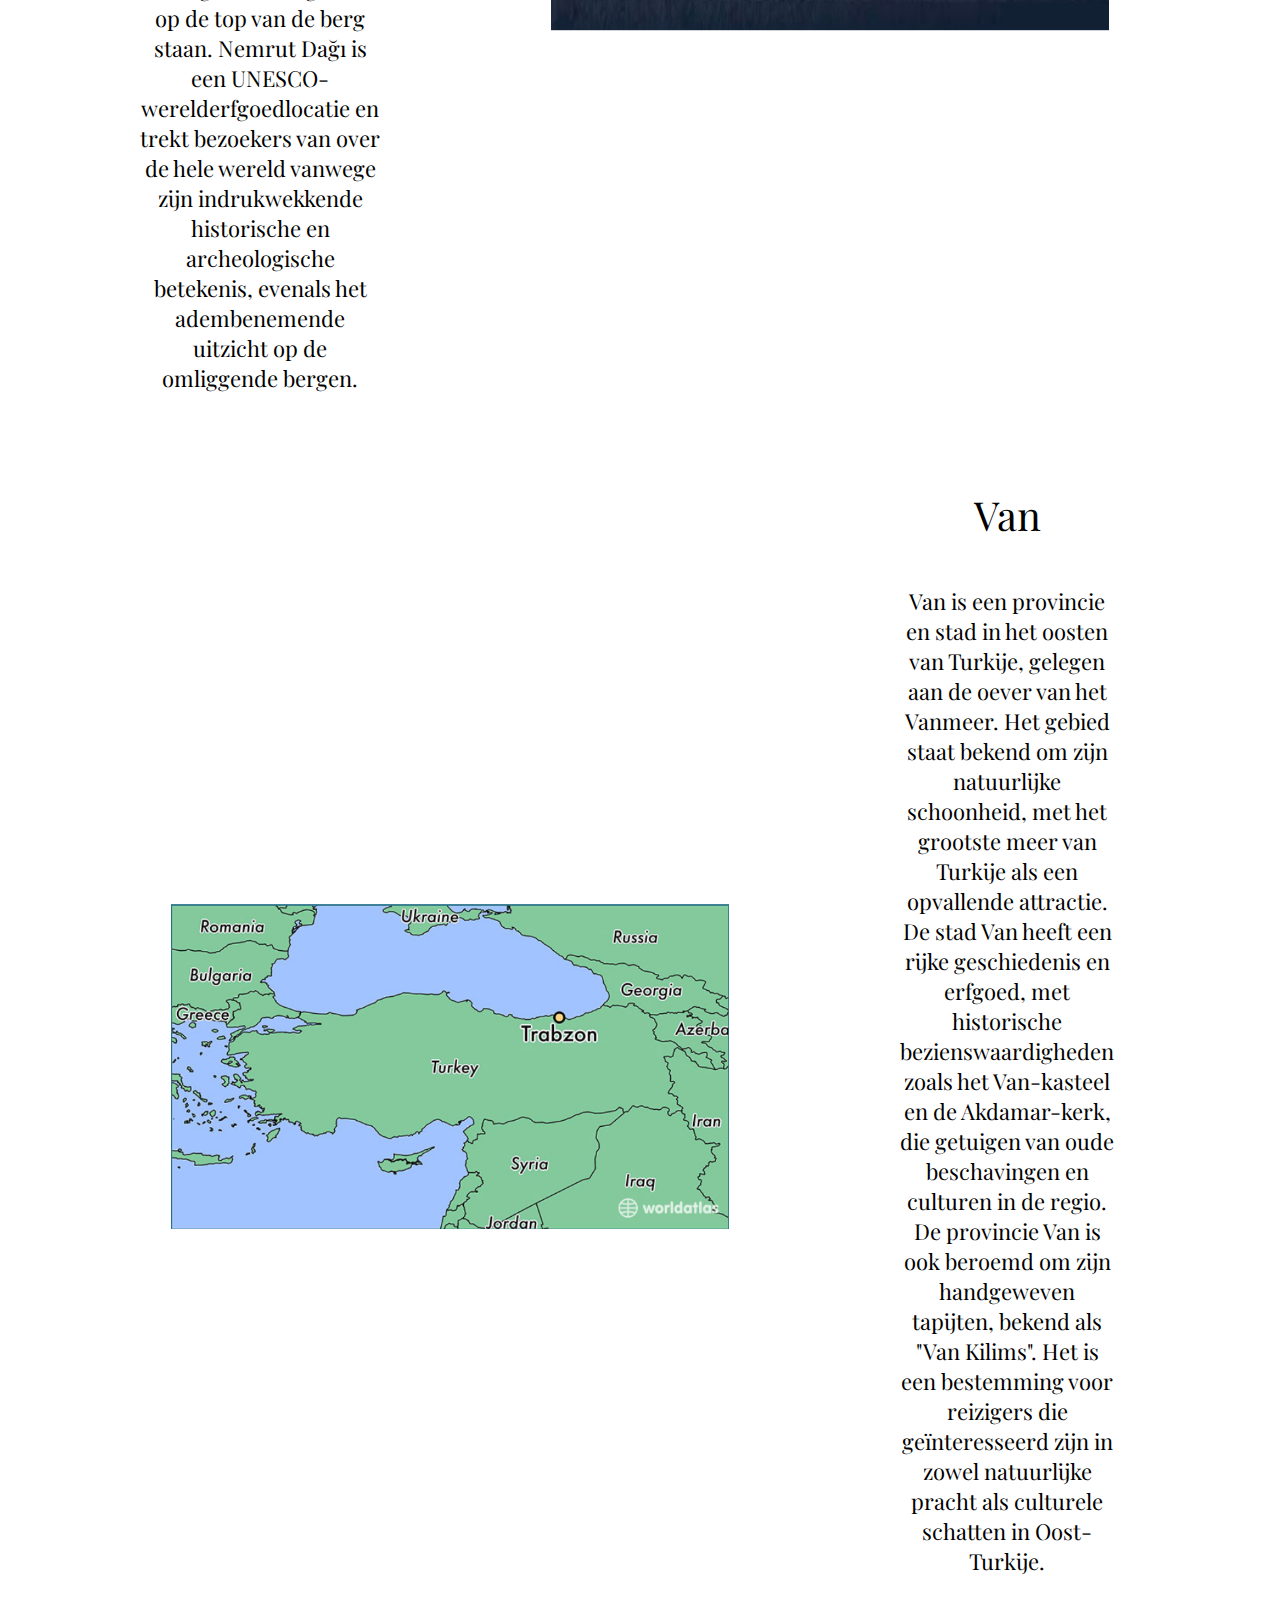
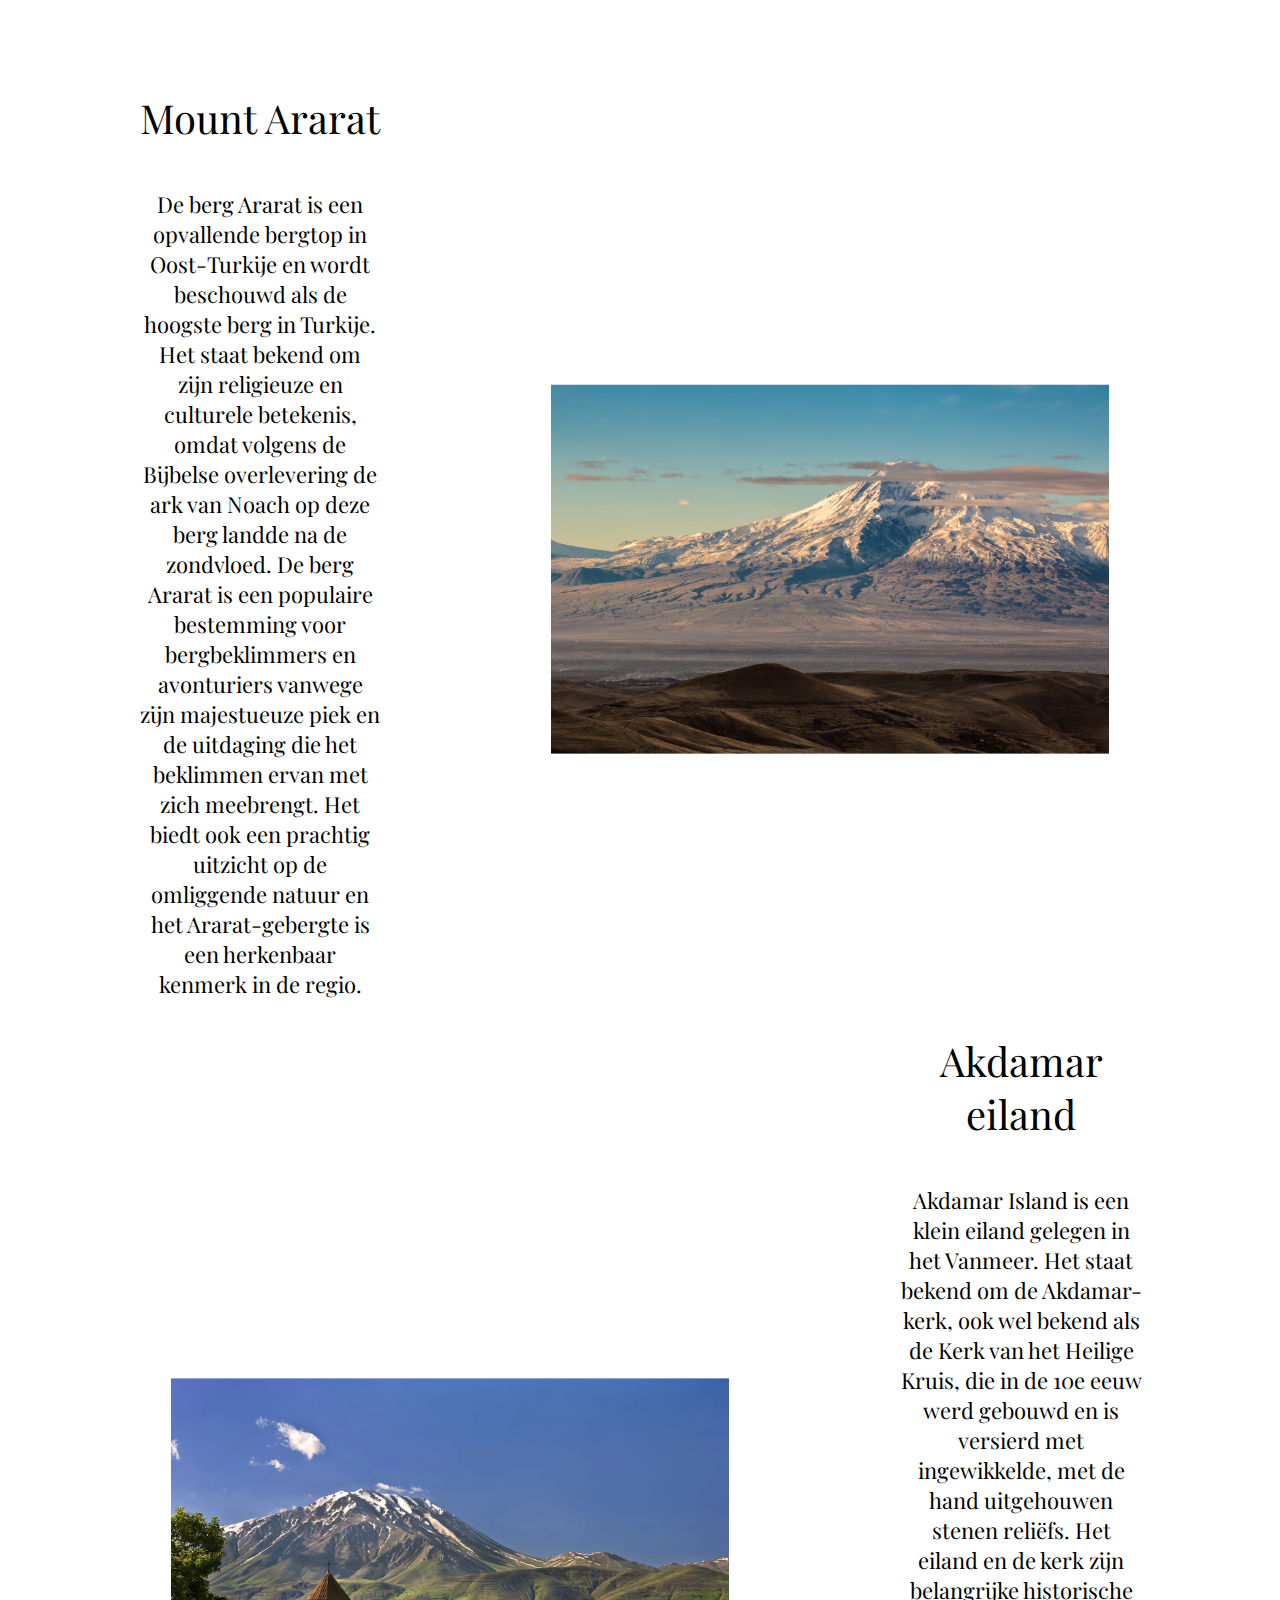
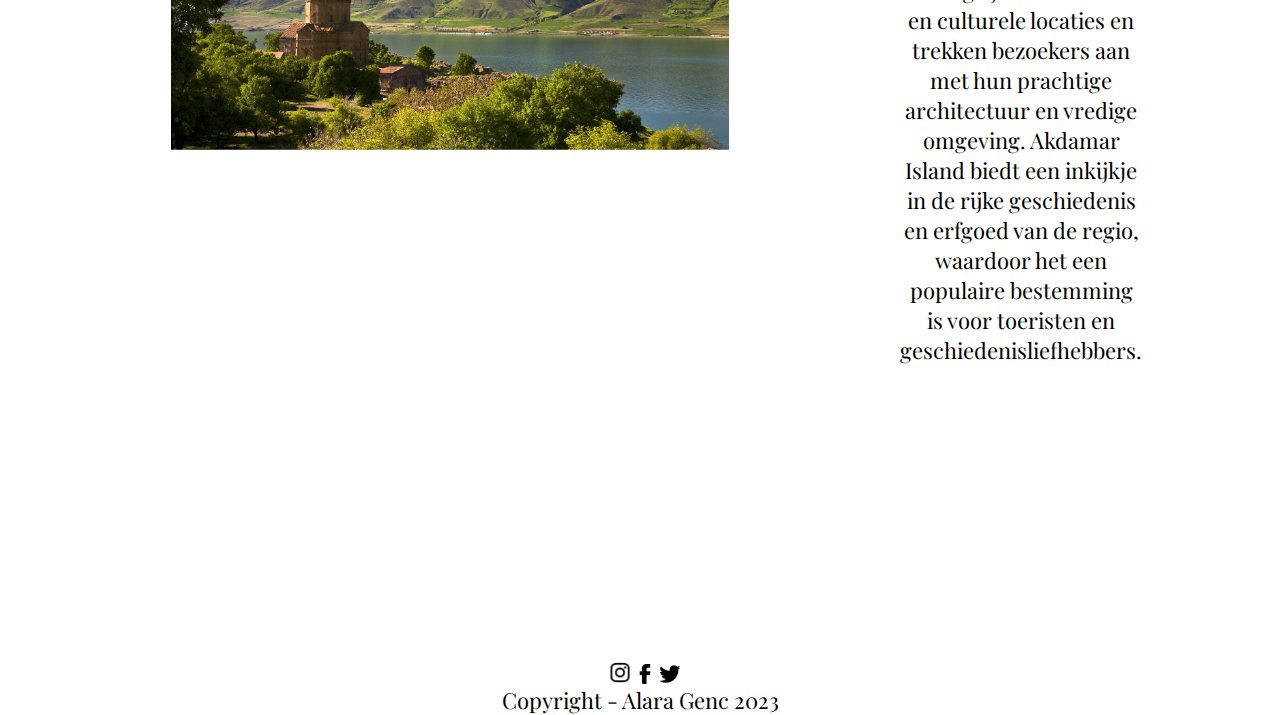
<file: oosten.html>
<!DOCTYPE html>
<html lang="nl">
<head>
    <meta charset="UTF-8">
    <meta name="viewport" content="width=device-width, initial-scale=1.0">
    <link rel="stylesheet" href="style.css">
    <title>Oosten</title>
    <link href='https://fonts.googleapis.com/css?family=Playfair Display' rel='stylesheet'>
    <style>
    
        /* Navbar opmaak */
        nav {
          background-color: rgb(255, 255, 255);
          color: rgb(255, 255, 255);
          height: 50px;
        }

        nav ul {
          list-style-type: none;
          padding: 0;
          margin: 0;
          display: flex;
          justify-content: space-around;
          align-items: center;
          height: 40px;
        }

        nav li {
          display: inline-block;
          margin-right: 20px;
        }

        nav a {
          text-decoration: none;
          color: rgb(0, 0, 0);
          transition: color 0.3s;
        }

        nav a:hover {
          color: red;
        }

        .dropdown {
          position: relative;
        }

        /* Navbar dropdown opmaak van items */
        .dropdown-content {
          display: none;
          position: absolute;
          background-color: #fff;
          box-shadow: 0 4px 8px rgba(0, 0, 0, 0.2);
          min-width: 160px;
          border-radius: 4px;
        }

        .dropdown-content a {
          display: block;
          padding: 10px;
          text-decoration: none;
          color: #333;
        }

        /* Dropdown van boven naar beneden*/
        .dropdown:hover .dropdown-content {
          display: block;
        }

        /* Kleur van dropdown verandert bij hover */
        .dropdown-content a:hover {
          background-color: #f2f2f2;
        }

        body {
            font-family: 'Playfair Display';
            font-size: 22px;
        }
    </style>
</head>
<body>
    <header>
        <!-- Navigatie -->
        <nav>
            <h2>
                <ul>
                    <li><a href="index.html">Home</a></li>
                    <li class="dropdown">
                        <a href="#">Reiswijzer<span style="font-size: 15px; margin-left: 7px;" class="arrow">&#9660;</span></a>
                        <div class="dropdown-content">
                            <!-- Dropdown content goes here -->
                            <a href="noorden.html">Noorden</a>
                            <a href="oosten.html">Oosten</a>
                            <a href="westen.html">Westen</a>
                            <a href="zuiden.html">Zuiden</a>
                            <a href="centrum.html">Centrum</a>
                        </div>
                    </li>
                    <li><a href="contact.html">Contact</a></li>
                </ul>
            </h2>
        </nav>
    </header>
    <!-- Main -->
    <main>
        <section class="centered-section">
            <h1>Het Oosten</h1>
          <article>
            <div class="container2">
                <div class="text">
                    <p style="color: black; margin-top: 130px; font-size: 40px;" class="title">Urfa (Şanlıurfa)</p>
                    <p style="color: black; margin-bottom: 75px">Urfa, ook bekend als Şanlıurfa, is een historische stad in het 
                      zuidoosten van Turkije. Het staat bekend om zijn oude geschiedenis en religieuze betekenis, met talloze 
                      historische bezienswaardigheden en religieuze locaties. Urfa heeft een rijke culturele erfenis en trekt 
                      bezoekers aan met zijn traditionele ambachten en lokale markten. De stad heeft ook een levendige sfeer en 
                      een warme gastvrijheid, waardoor het een boeiende bestemming is voor reizigers die de cultuur en geschiedenis 
                      van Turkije willen verkennen.</p>
                </div>
                <div class="image2">
                    <img src="images/Sanliurfa.png" width="900px" alt="Urfa (Şanlıurfa)">
                </div>
            </div>
          </article>
            <div class="container2">
                <div class="image2">
                    <img src="images/Mevlidi_Halil_Cami.png" width="900px" alt="Mevlidi Halil Cami (Moskee)" style="margin-top: -150px;">
                </div>
                <div class="text2">
                    <p style="color: black; margin-top: 220px; font-size: 40px;" class="title">Mevlidi Halil Cami (Moskee)</p>
                    <p style="color: black; margin-bottom: 75px">Mevlidi Halil Cami is een historische moskee. Deze moskee 
                      staat bekend om zijn prachtige architectuur en rijke geschiedenis. Het is vernoemd naar de profeet Abraham, 
                      die in de islamitische traditie als "Mevlidi Halil" wordt genoemd. De moskee is een belangrijk religieus en 
                      cultureel centrum in de regio en trekt zowel gelovigen als toeristen aan. Het biedt een serene sfeer voor 
                      gebed en reflectie, en is een herinnering aan de diepe spirituele wortels van Şanlıurfa.</p>
                </div>
            </div>
            <article>
            <div class="container2">
                <div class="text">
                    <p style="color: black; margin-top: 40px; font-size: 40px;" class="title">Nemrut Dağı</p>
                    <p style="color: black; margin-bottom: 75px">De Nemrut Dağı, ook wel bekend als de Berg Nemrut, is een 
                      opmerkelijke bergtop in Zuidoost-Turkije. Op deze berg bevinden zich de overblijfselen van een oude koninklijke 
                      begraafplaats en heiligdom, gebouwd door koning Antiochus I van het koninkrijk Commagene in de 1e eeuw voor 
                      Christus. Het meest opvallende kenmerk zijn de gigantische stenen beelden die de koning, goden en dieren 
                      vertegenwoordigen en op de top van de berg staan. Nemrut Dağı is een UNESCO-werelderfgoedlocatie en trekt 
                      bezoekers van over de hele wereld vanwege zijn indrukwekkende historische en archeologische betekenis, evenals 
                      het adembenemende uitzicht op de omliggende bergen.</p>
                </div>
                <div class="image2">
                    <img src="images/Nemrut_Dagi.png" width="900px" alt="Nemrut Dağı" style="margin-top: -150px;">
                </div>
            </div>
            </article>
            <article>
            <div class="container2">
                <div class="image2">
                    <img src="images/trabzon.png" width="900px" alt="Van" style="margin-top: -150px;">
                </div>
                <div class="text2">
                    <p style="color: black; margin-top: 190px; font-size: 40px;" class="title">Van</p>
                    <p style="color: black; margin-bottom: 75px">Van is een provincie en stad in het oosten van Turkije, gelegen 
                      aan de oever van het Vanmeer. Het gebied staat bekend om zijn natuurlijke schoonheid, met het grootste meer 
                      van Turkije als een opvallende attractie. De stad Van heeft een rijke geschiedenis en erfgoed, met historische 
                      bezienswaardigheden zoals het Van-kasteel en de Akdamar-kerk, die getuigen van oude beschavingen en culturen 
                      in de regio. De provincie Van is ook beroemd om zijn handgeweven tapijten, bekend als "Van Kilims". Het is een 
                      bestemming voor reizigers die geïnteresseerd zijn in zowel natuurlijke pracht als culturele schatten in 
                      Oost-Turkije.</p>
                </div>
            </div>
            </article>
            <article>
            <div class="container2">
                <div class="text">
                    <p style="color: black; margin-top: 40px; font-size: 40px;" class="title">Mount Ararat</p>
                    <p style="color: black; margin-bottom: 75px">De berg Ararat is een opvallende bergtop in Oost-Turkije en wordt 
                      beschouwd als de hoogste berg in Turkije. Het staat bekend om zijn religieuze en culturele betekenis, omdat 
                      volgens de Bijbelse overlevering de ark van Noach op deze berg landde na de zondvloed. De berg Ararat is een 
                      populaire bestemming voor bergbeklimmers en avonturiers vanwege zijn majestueuze piek en de uitdaging die het 
                      beklimmen ervan met zich meebrengt. Het biedt ook een prachtig uitzicht op de omliggende natuur en het 
                      Ararat-gebergte is een herkenbaar kenmerk in de regio.</p>
                </div>
                <div class="image2">
                    <img src="images/mount_ararat.png" width="900px" alt="Mount Ararat" style="margin-top: -150px;">
                </div>
            </div>
            </article>
            <article>
            <div class="container2">
                <div class="image2">
                    <img src="images/akdamar_eiland.png" width="900px" alt="Akdamar eiland" style="margin-top: -150px;">
                </div>
                <div class="text2">
                    <p style="color: black; margin-top: 130px; font-size: 40px;" class="title">Akdamar eiland</p>
                    <p style="color: black; margin-bottom: 75px">Akdamar Island is een klein eiland gelegen in het Vanmeer. Het 
                      staat bekend om de Akdamar-kerk, ook wel bekend als de Kerk van het Heilige Kruis, die in de 10e eeuw werd 
                      gebouwd en is versierd met ingewikkelde, met de hand uitgehouwen stenen reliëfs. Het eiland en de kerk zijn 
                      belangrijke historische en culturele locaties en trekken bezoekers aan met hun prachtige architectuur en 
                      vredige omgeving. Akdamar Island biedt een inkijkje in de rijke geschiedenis en erfgoed van de regio, waardoor 
                      het een populaire bestemming is voor toeristen en geschiedenisliefhebbers.</p>
                </div>
            </div>
            </article>
        </section>
    </main>
    <!-- Footer -->
    <section class="centered-section">
        <footer>
            <img src="images/instagramms.png" width="40px" alt="Instagram" style="margin-right: -30px"> <img src="images/Facebook.png" width="20px" alt="Istanbul" style="margin-left: 20px"> <img src="images/Twitter.png" width="20px" alt="Twitter">
            <p style="margin-top: -5px">Copyright - Alara Genc 2023</p>
        </footer>
    </section>
</body>
</html>
</file>
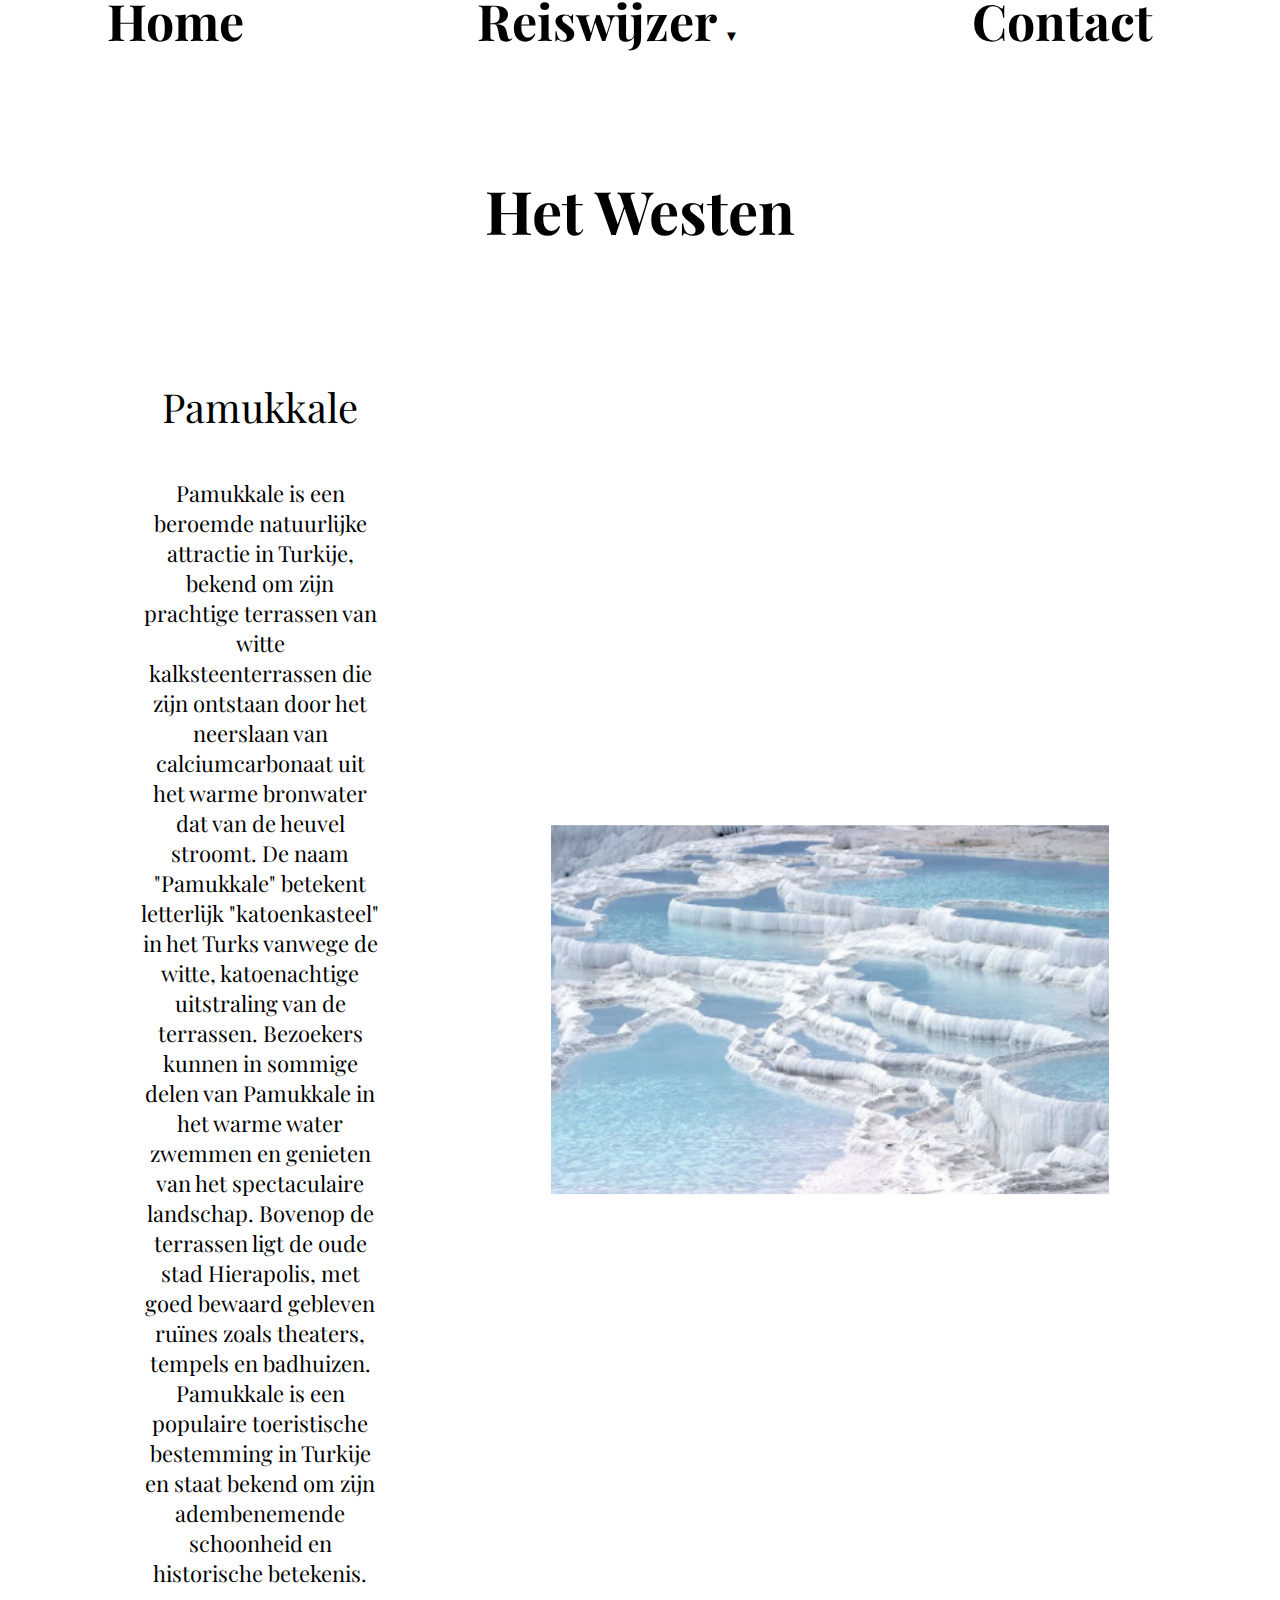
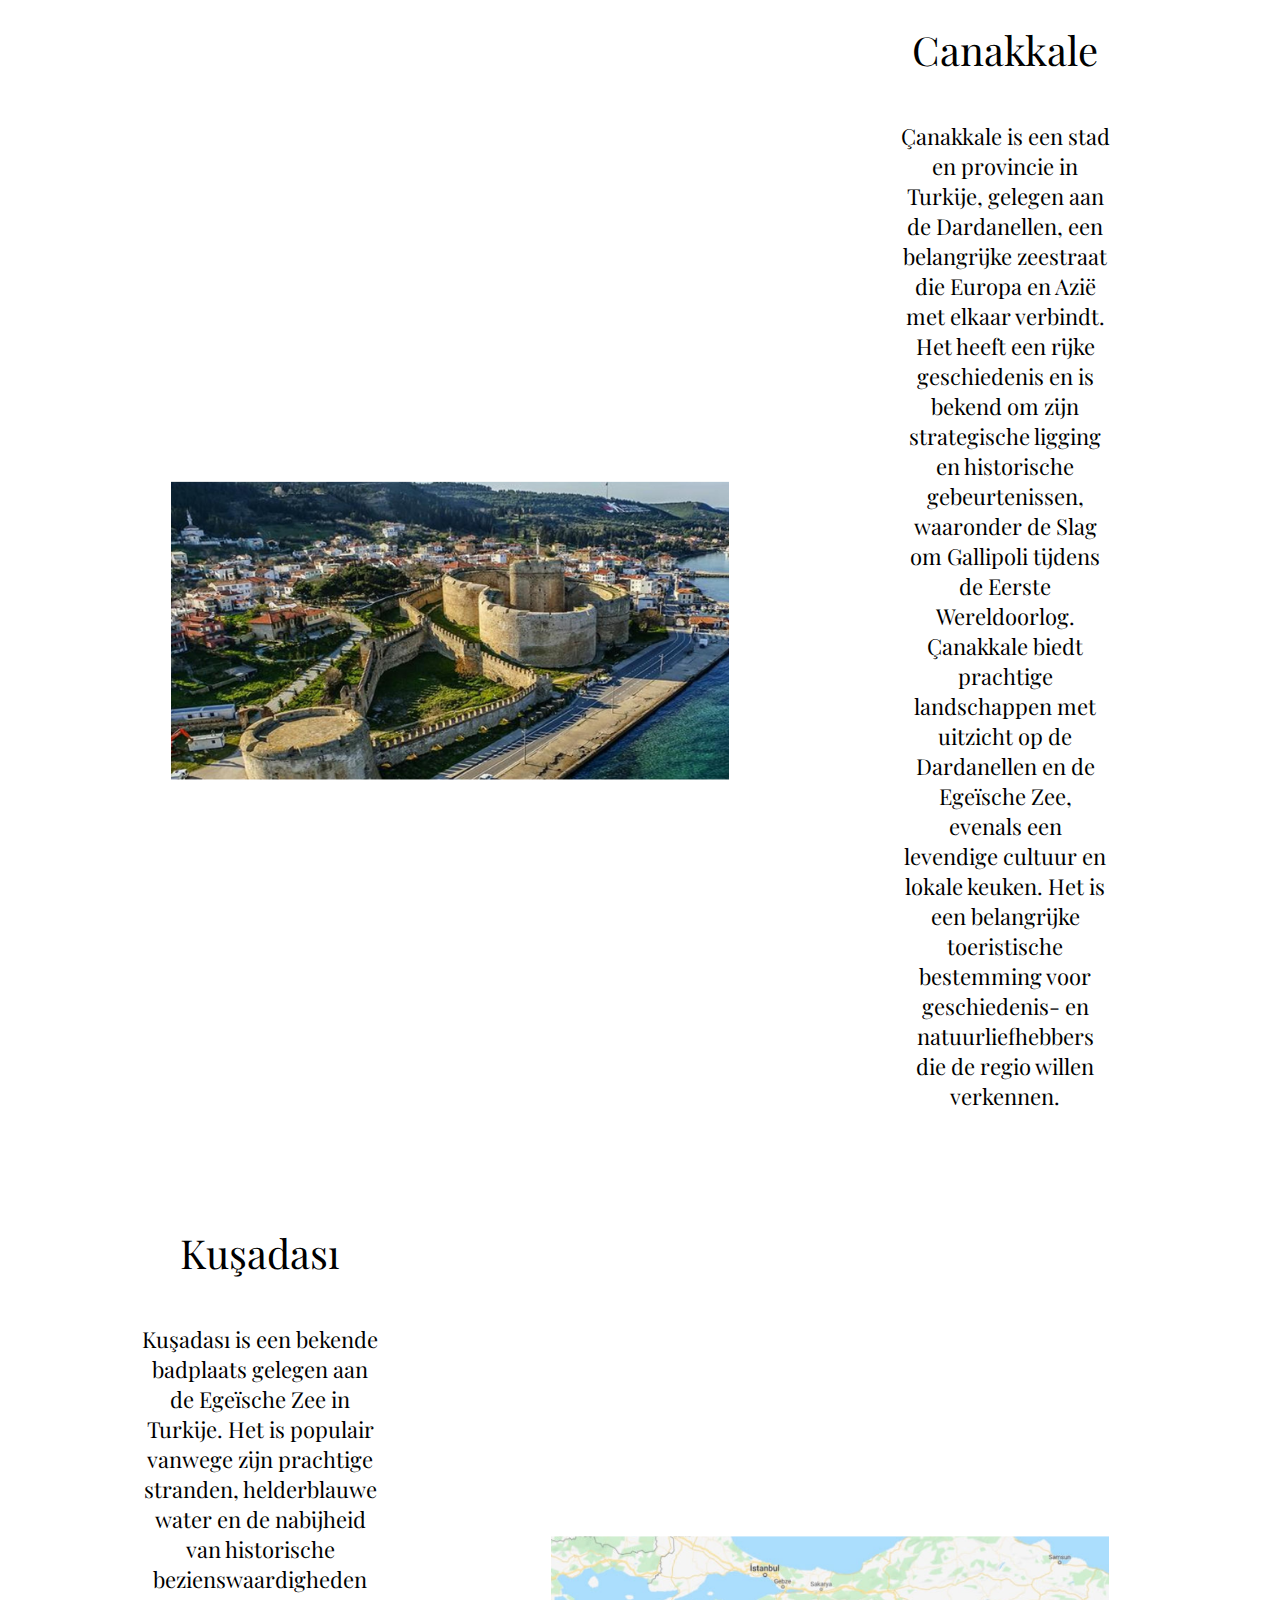
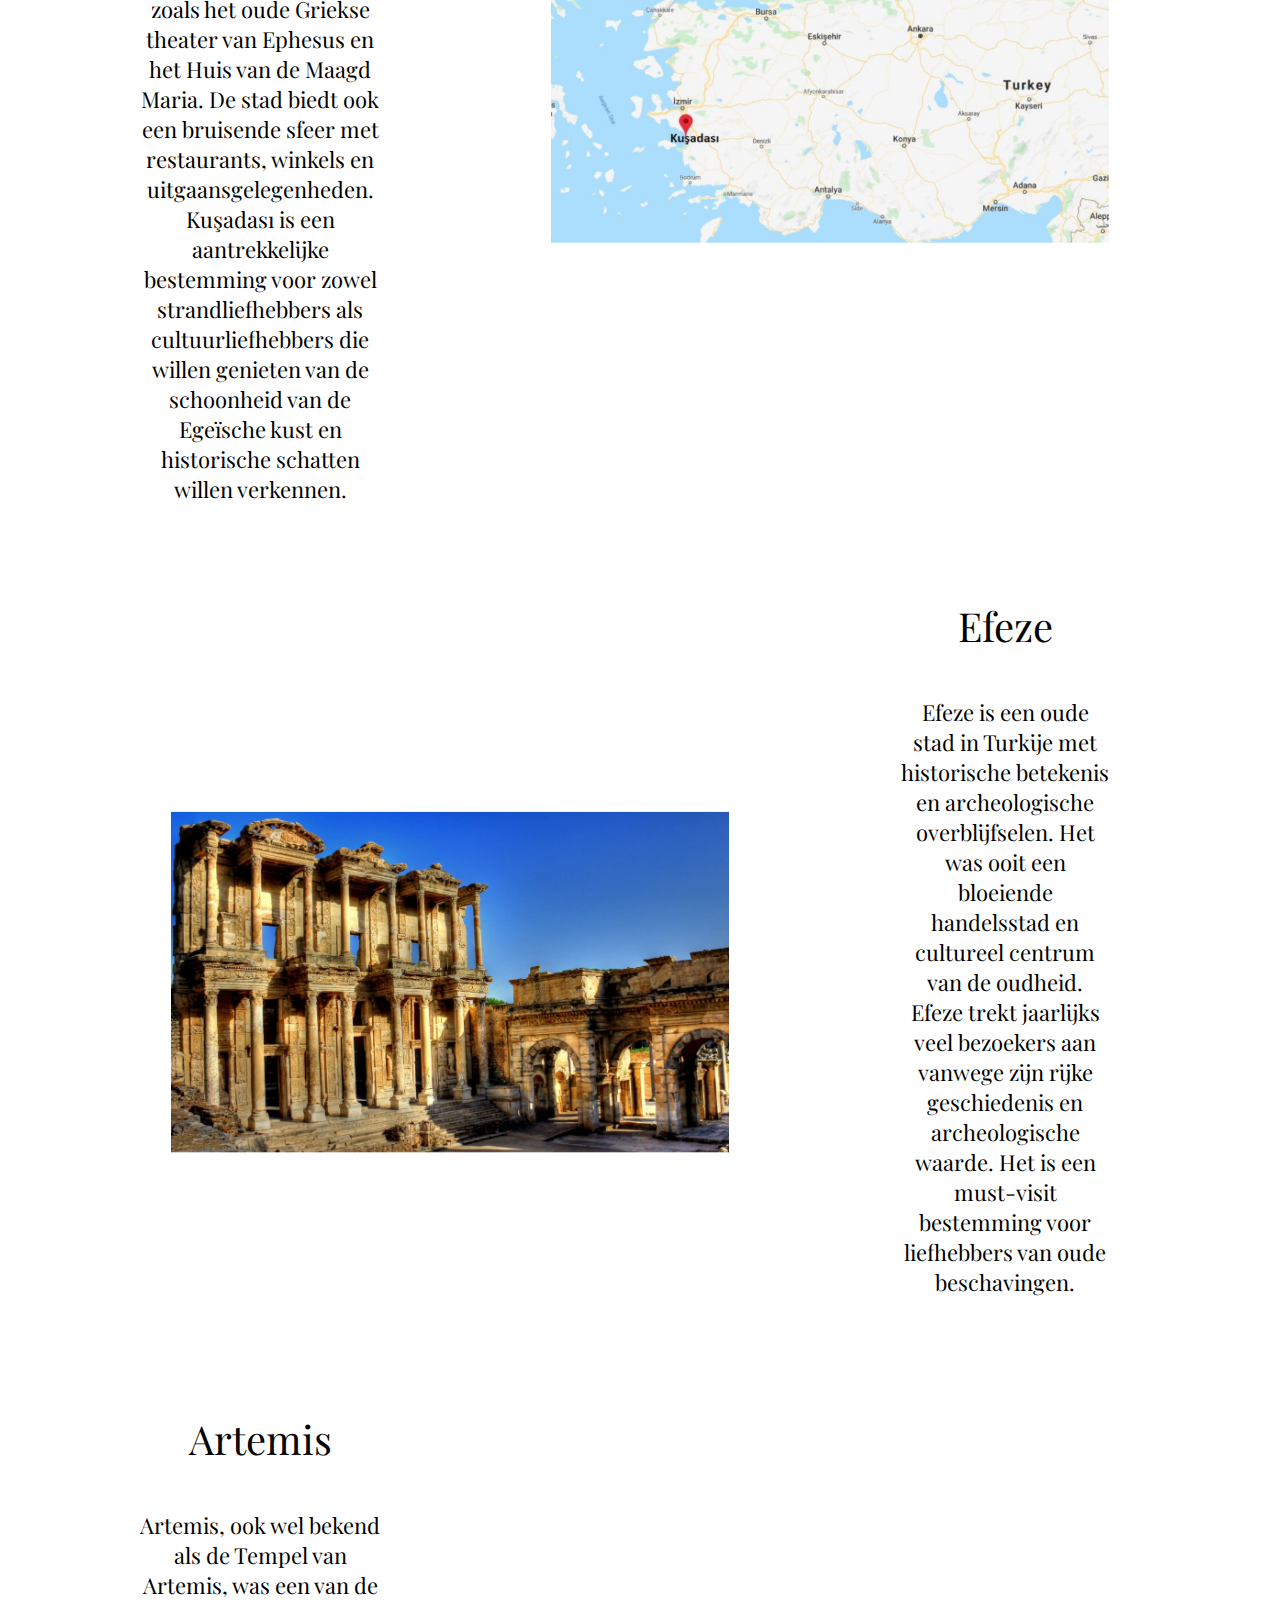
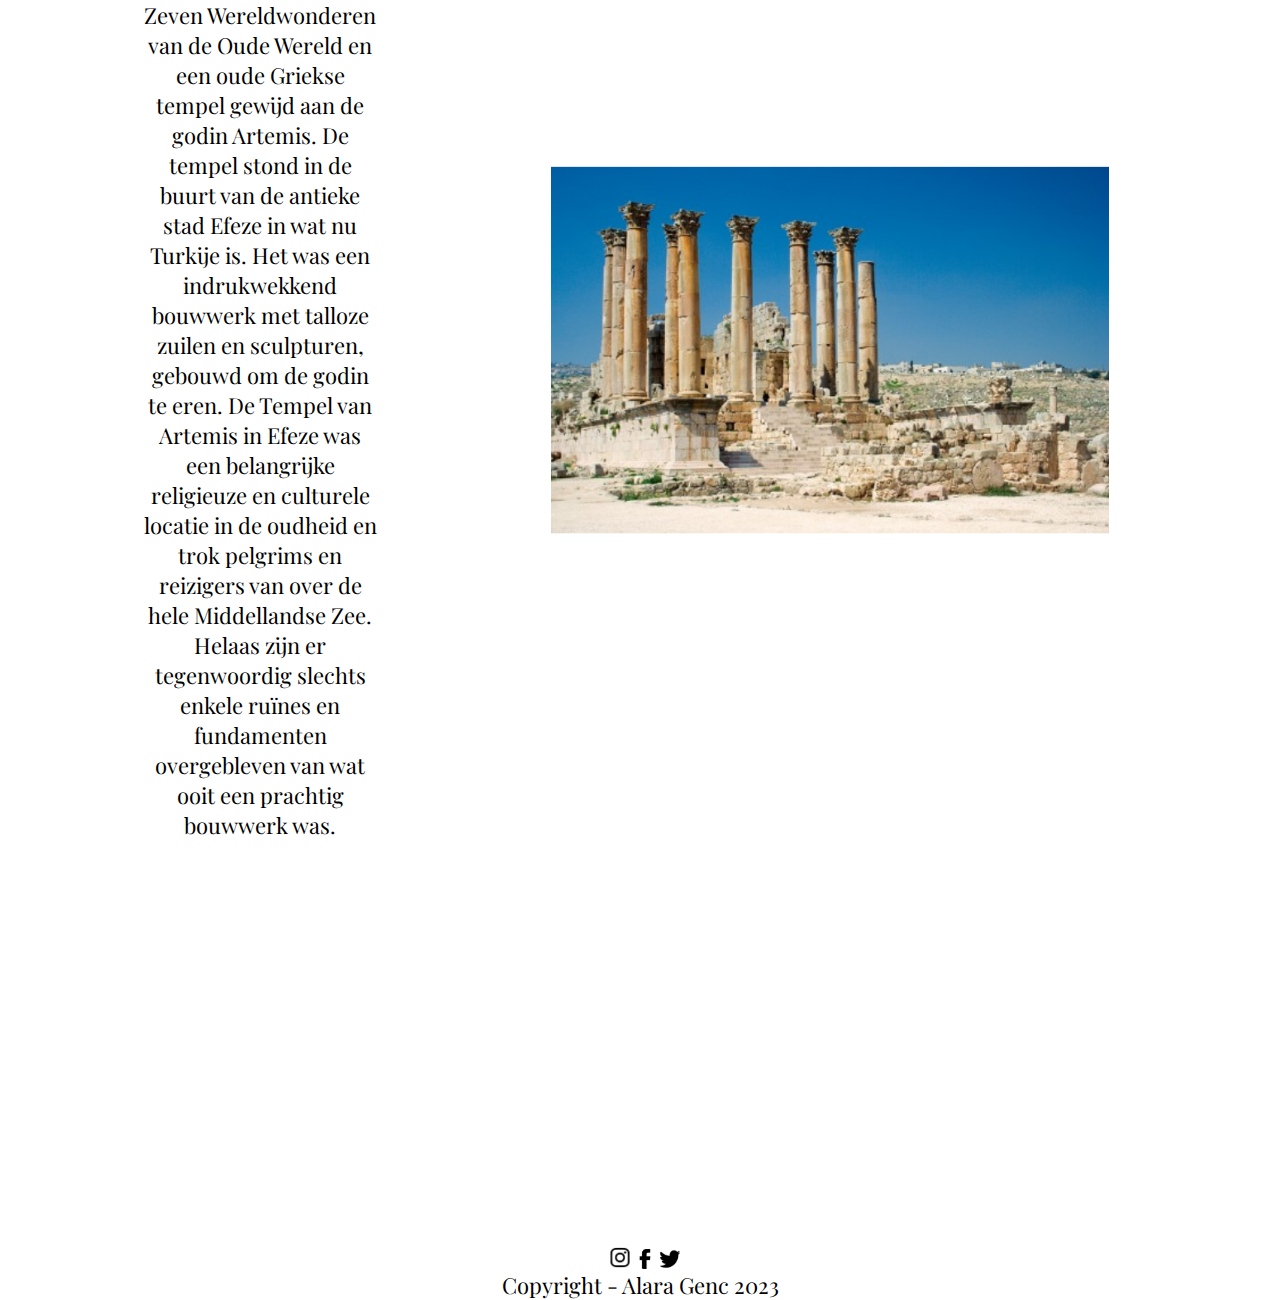
<file: westen.html>
<!DOCTYPE html>
<html lang="nl">
<head>
    <meta charset="UTF-8">
    <meta name="viewport" content="width=device-width, initial-scale=1.0">
    <link rel="stylesheet" href="style.css">
    <title>Westen</title>
    <link href='https://fonts.googleapis.com/css?family=Playfair Display' rel='stylesheet'>
    <style>
    
        /* Navbar opmaak */
        nav {
          background-color: rgb(255, 255, 255);
          color: rgb(255, 255, 255);
          height: 50px;
        }

        nav ul {
          list-style-type: none;
          padding: 0;
          margin: 0;
          display: flex;
          justify-content: space-around;
          align-items: center;
          height: 40px;
        }

        nav li {
          display: inline-block;
          margin-right: 20px;
        }

        nav a {
          text-decoration: none;
          color: rgb(0, 0, 0);
          transition: color 0.3s;
        }

        nav a:hover {
          color: red;
        }

        .dropdown {
          position: relative;
        }

        /* Navbar dropdown opmaak van items */
        .dropdown-content {
          display: none;
          position: absolute;
          background-color: #fff;
          box-shadow: 0 4px 8px rgba(0, 0, 0, 0.2);
          min-width: 160px;
          border-radius: 4px;
        }

        .dropdown-content a {
          display: block;
          padding: 10px;
          text-decoration: none;
          color: #333;
        }

        /* Dropdown van boven naar beneden*/
        .dropdown:hover .dropdown-content {
          display: block;
        }

        /* Kleur van dropdown verandert bij hover */
        .dropdown-content a:hover {
          background-color: #f2f2f2;
        }

        body {
            font-family: 'Playfair Display';
            font-size: 22px;
        }
    </style>
</head>
<body>
    <header>
        <!-- Navigatie -->
        <nav>
            <h2>
                <ul>
                    <li><a href="index.html">Home</a></li>
                    <li class="dropdown">
                        <a href="#">Reiswijzer<span style="font-size: 15px; margin-left: 7px;" class="arrow">&#9660;</span></a>
                        <div class="dropdown-content">
                            <!-- Dropdown items -->
                            <a href="noorden.html">Noorden</a>
                            <a href="oosten.html">Oosten</a>
                            <a href="westen.html">Westen</a>
                            <a href="zuiden.html">Zuiden</a>
                            <a href="centrum.html">Centrum</a>
                        </div>
                    </li>
                    <li><a href="contact.html">Contact</a></li>
                </ul>
            </h2>
        </nav>
    </header>
    <!-- Main -->
    <main>
        <section class="centered-section">
            <h1>Het Westen</h1>
          <article>
            <div class="container2">
                <div class="text">
                    <p style="color: black; margin-top: 130px; font-size: 40px;" class="title">Pamukkale</p>
                    <p style="color: black; margin-bottom: 75px">Pamukkale is een beroemde natuurlijke attractie in Turkije, 
                      bekend om zijn prachtige terrassen van witte kalksteenterrassen die zijn ontstaan door het neerslaan van 
                      calciumcarbonaat uit het warme bronwater dat van de heuvel stroomt. De naam "Pamukkale" betekent letterlijk 
                      "katoenkasteel" in het Turks vanwege de witte, katoenachtige uitstraling van de terrassen. Bezoekers kunnen 
                      in sommige delen van Pamukkale in het warme water zwemmen en genieten van het spectaculaire landschap. Bovenop 
                      de terrassen ligt de oude stad Hierapolis, met goed bewaard gebleven ruïnes zoals theaters, tempels en 
                      badhuizen. Pamukkale is een populaire toeristische bestemming in Turkije en staat bekend om zijn 
                      adembenemende schoonheid en historische betekenis.</p>
                </div>
                <div class="image2">
                    <img src="images/pamukkale.png" width="900px" alt="Pamukkale">
                </div>
            </div>
          </article>
          <article>
            <div class="container2">
                <div class="image2">
                    <img src="images/canakkale.png" width="900px" alt="Canakkale" style="margin-top: -150px;">
                </div>
                <div class="text2">
                    <p style="color: black; margin-top: 130px; font-size: 40px;" class="title">Canakkale</p>
                    <p style="color: black; margin-bottom: 75px">Çanakkale is een stad en provincie in Turkije, gelegen aan de 
                      Dardanellen, een belangrijke zeestraat die Europa en Azië met elkaar verbindt. Het heeft een rijke geschiedenis 
                      en is bekend om zijn strategische ligging en historische gebeurtenissen, waaronder de Slag om Gallipoli tijdens 
                      de Eerste Wereldoorlog. Çanakkale biedt prachtige landschappen met uitzicht op de Dardanellen en de Egeïsche Zee, 
                      evenals een levendige cultuur en lokale keuken. Het is een belangrijke toeristische bestemming voor 
                      geschiedenis- en natuurliefhebbers die de regio willen verkennen.</p>
                </div>
            </div>
          </article>
          <article>
            <div class="container2">
                <div class="text">
                    <p style="color: black; margin-top: 40px; font-size: 40px;" class="title">Kuşadası</p>
                    <p style="color: black; margin-bottom: 75px">Kuşadası is een bekende badplaats gelegen aan de Egeïsche Zee in 
                      Turkije. Het is populair vanwege zijn prachtige stranden, helderblauwe water en de nabijheid van historische 
                      bezienswaardigheden zoals het oude Griekse theater van Ephesus en het Huis van de Maagd Maria. De stad biedt ook 
                      een bruisende sfeer met restaurants, winkels en uitgaansgelegenheden. Kuşadası is een aantrekkelijke bestemming 
                      voor zowel strandliefhebbers als cultuurliefhebbers die willen genieten van de schoonheid van de Egeïsche kust en 
                      historische schatten willen verkennen.</p>
                </div>
                <div class="image2">
                    <img src="images/kusadasi.png" width="900px" alt="Kuşadası" style="margin-top: -150px;">
                </div>
            </div>
          </article>
          <article>
            <div class="container2">
                <div class="image2">
                    <img src="images/ephesus.png" width="900px" alt="Efeze" style="margin-top: -150px;">
                </div>
                <div class="text2">
                    <p style="color: black; margin-top: 190px; font-size: 40px;" class="title">Efeze</p>
                    <p style="color: black; margin-bottom: 75px">Efeze is een oude stad in Turkije met historische betekenis en 
                      archeologische overblijfselen. Het was ooit een bloeiende handelsstad en cultureel centrum van de oudheid. Efeze 
                      trekt jaarlijks veel bezoekers aan vanwege zijn rijke geschiedenis en archeologische waarde. Het is een must-visit 
                      bestemming voor liefhebbers van oude beschavingen.</p>
                </div>
            </div>
          </article>
          <article>
            <div class="container2">
                <div class="text">
                    <p style="color: black; margin-top: 40px; font-size: 40px;" class="title">Artemis</p>
                    <p style="color: black; margin-bottom: 75px">Artemis, ook wel bekend als de Tempel van Artemis, was een van de 
                      Zeven Wereldwonderen van de Oude Wereld en een oude Griekse tempel gewijd aan de godin Artemis. De tempel stond 
                      in de buurt van de antieke stad Efeze in wat nu Turkije is. Het was een indrukwekkend bouwwerk met talloze zuilen 
                      en sculpturen, gebouwd om de godin te eren. De Tempel van Artemis in Efeze was een belangrijke religieuze en 
                      culturele locatie in de oudheid en trok pelgrims en reizigers van over de hele Middellandse Zee. Helaas zijn er 
                      tegenwoordig slechts enkele ruïnes en fundamenten overgebleven van wat ooit een prachtig bouwwerk was.</p>
                </div>
                <div class="image2">
                    <img src="images/artemis.png" width="900px" alt="Artemis" style="margin-top: -150px;">
                </div>
            </div>
          </article>
        </section>
    </main>
    <!-- Footer -->
    <section class="centered-section">
        <footer>
            <img src="images/instagramms.png" width="40px" alt="Instagram" style="margin-right: -30px"> <img src="images/Facebook.png" width="20px" alt="Facebook" style="margin-left: 20px"> <img src="images/Twitter.png" width="20px" alt="Twitter">
            <p style="margin-top: -5px">Copyright - Alara Genc 2023</p>
        </footer>
    </section>
</body>
</html>
</file>
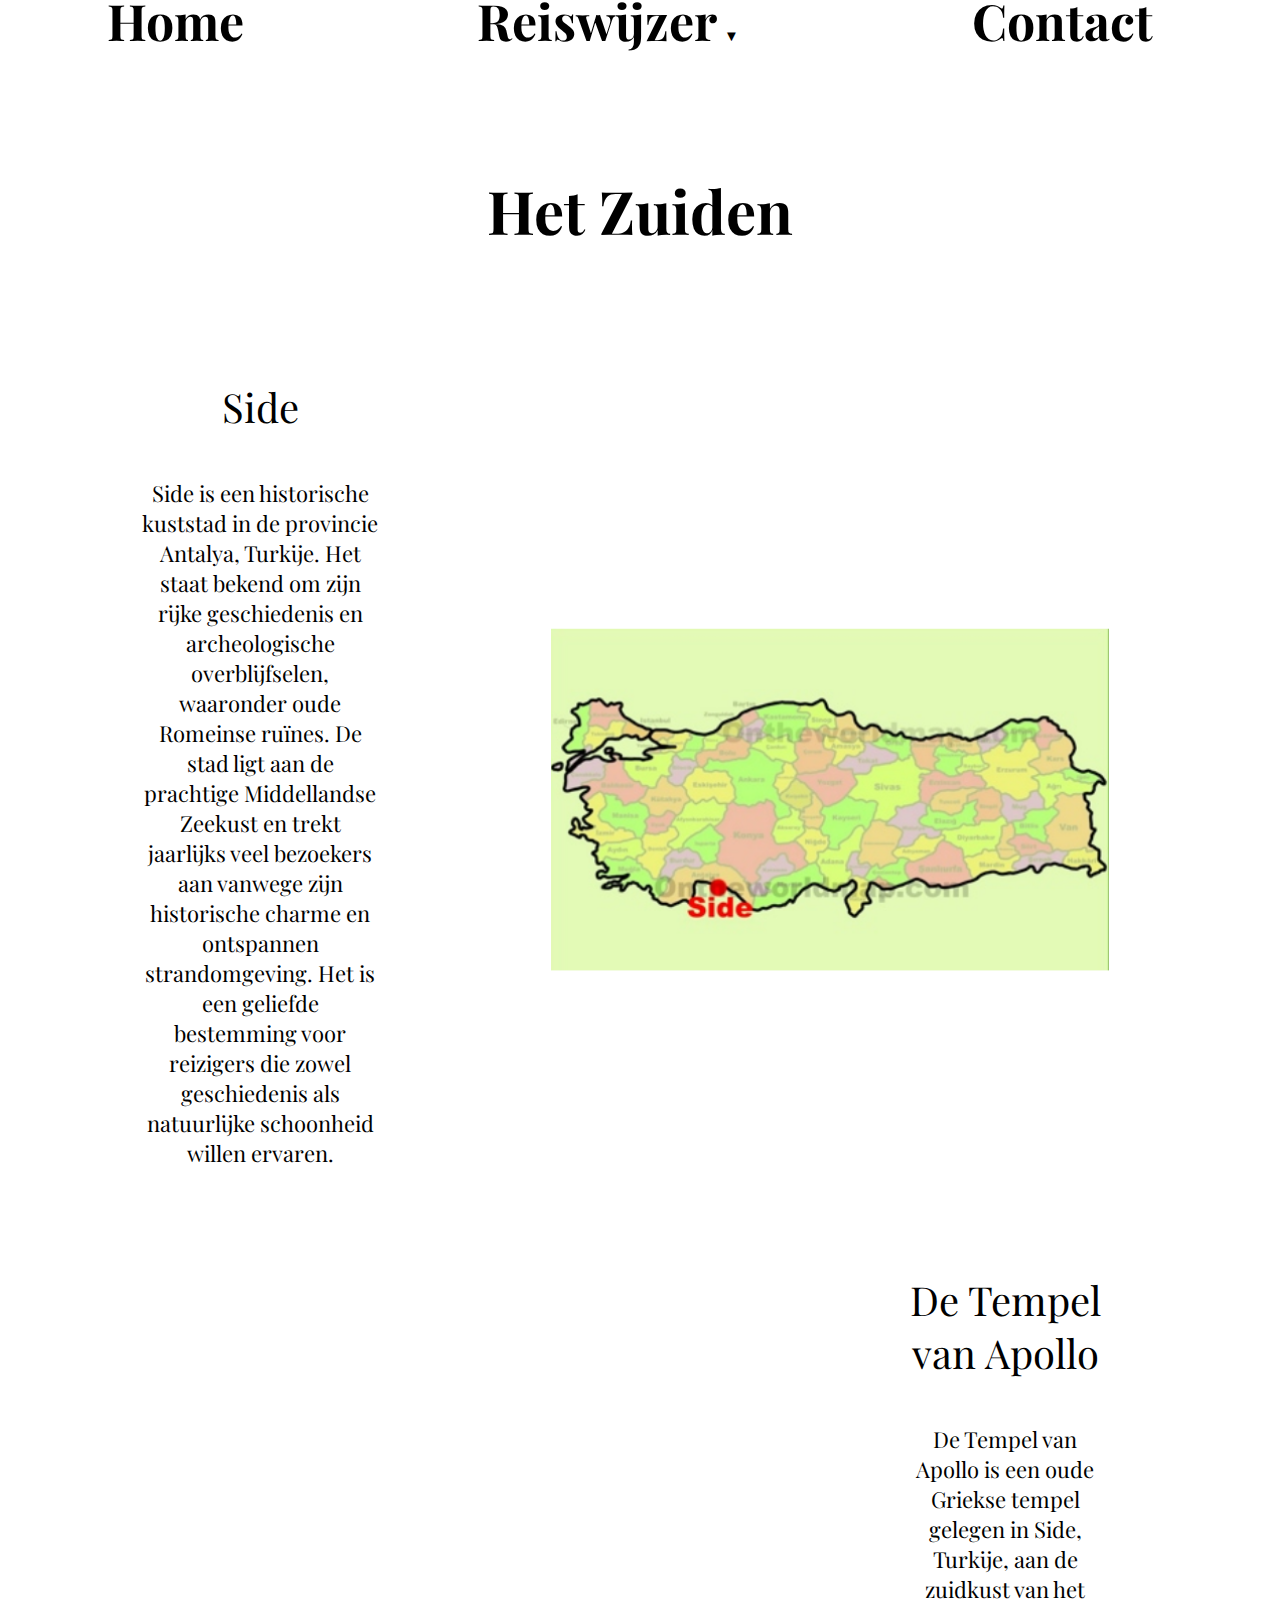
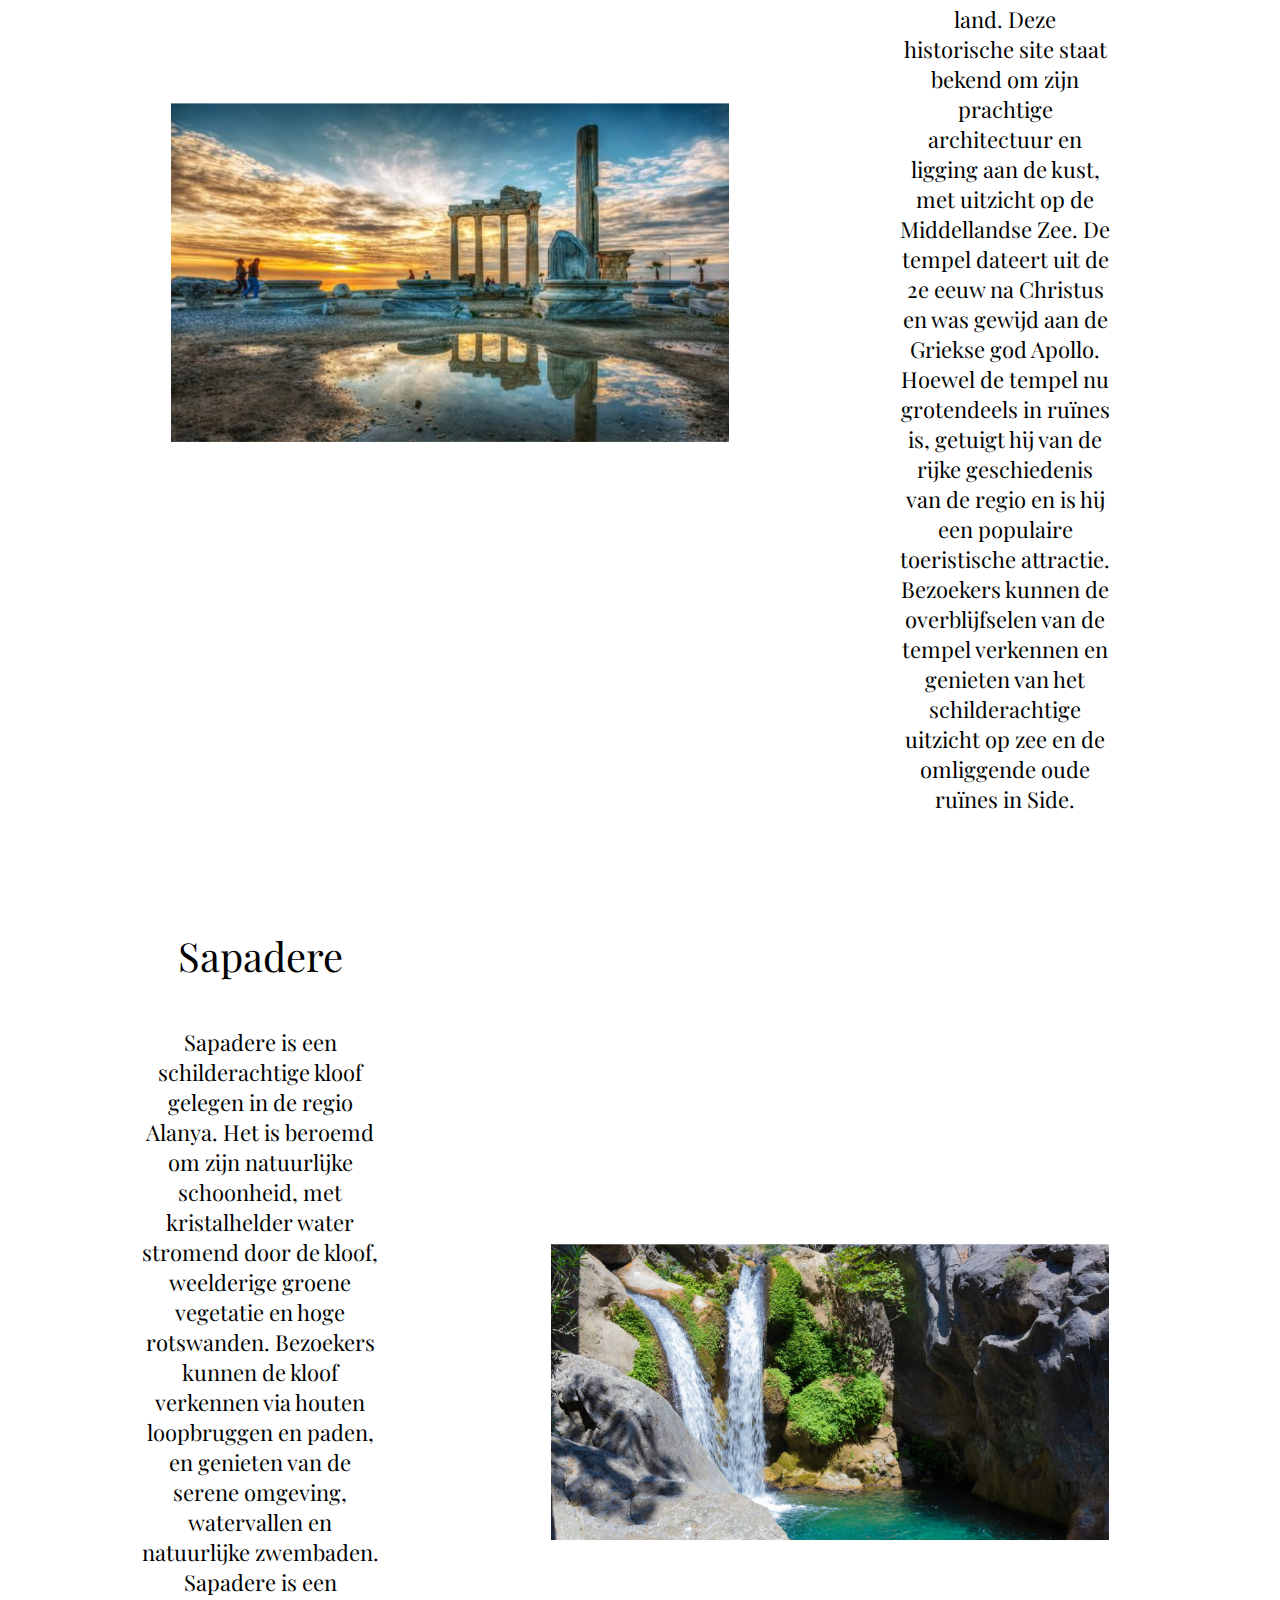
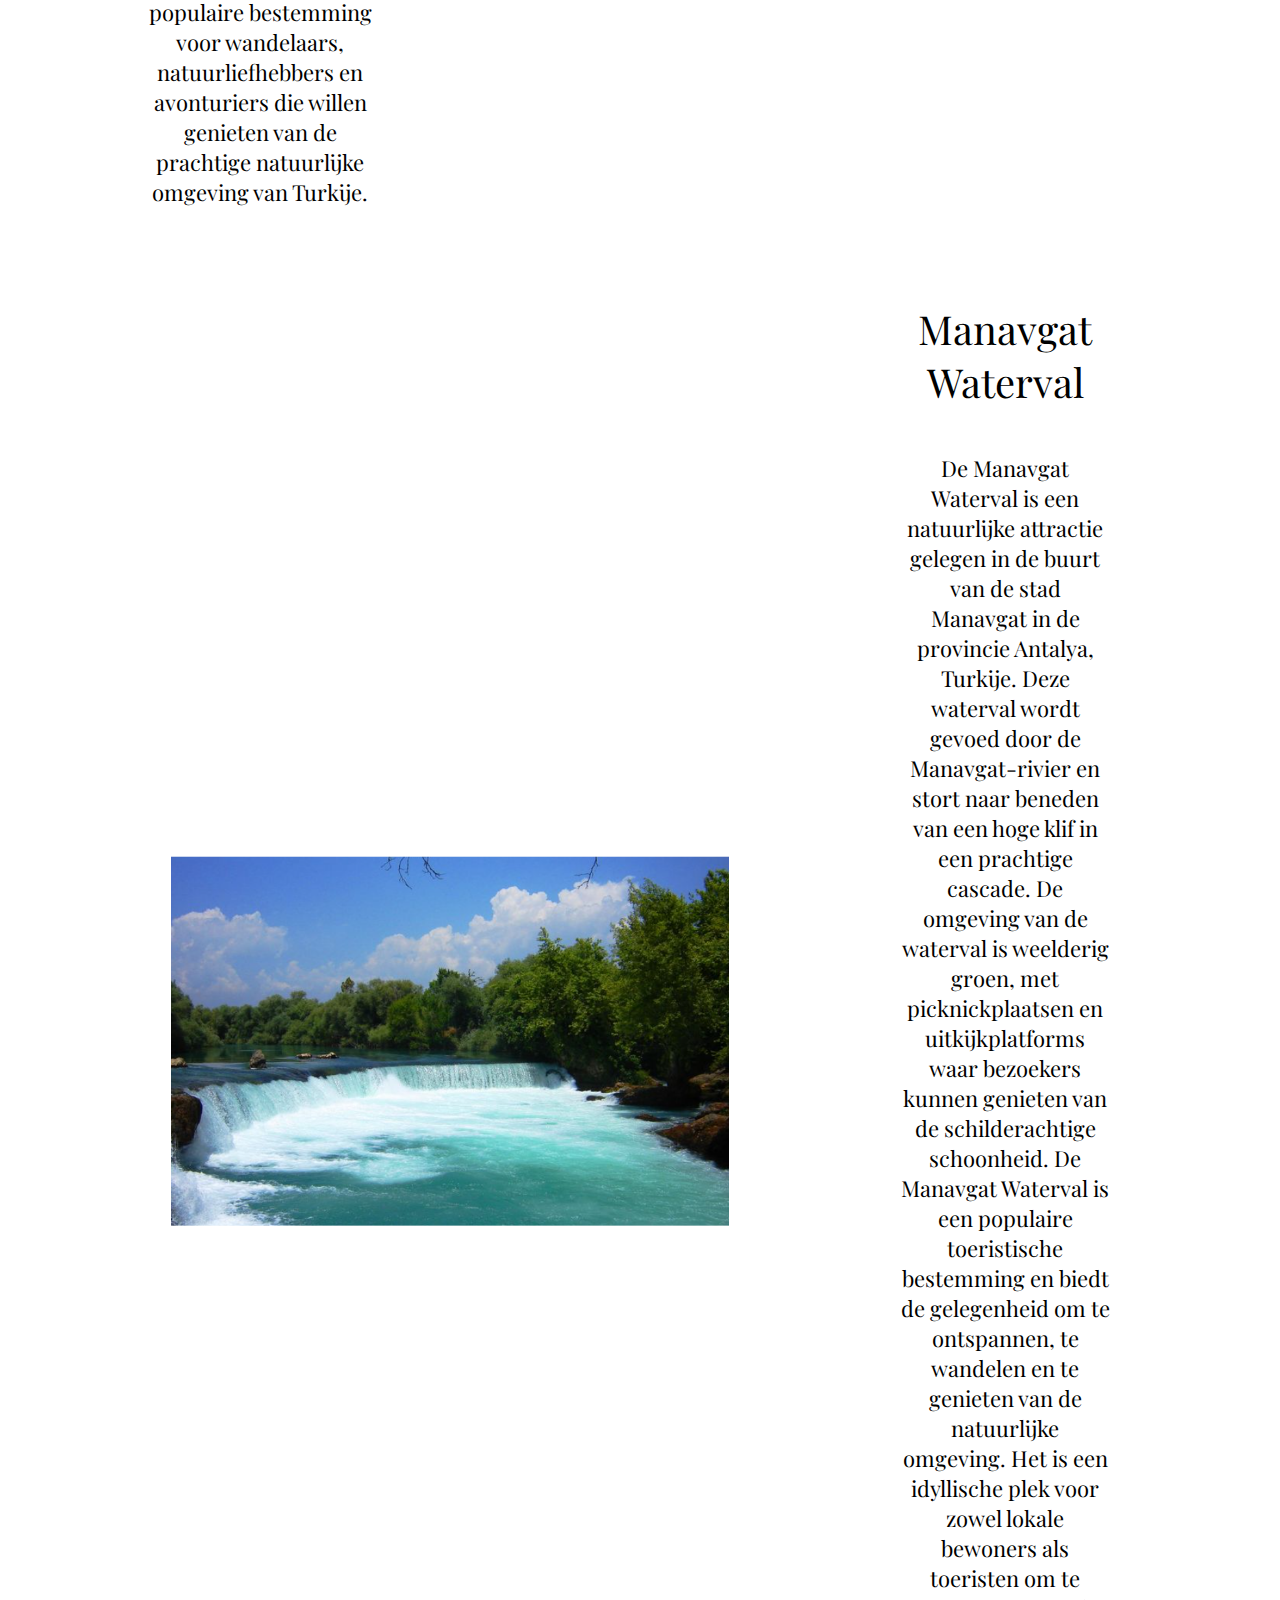
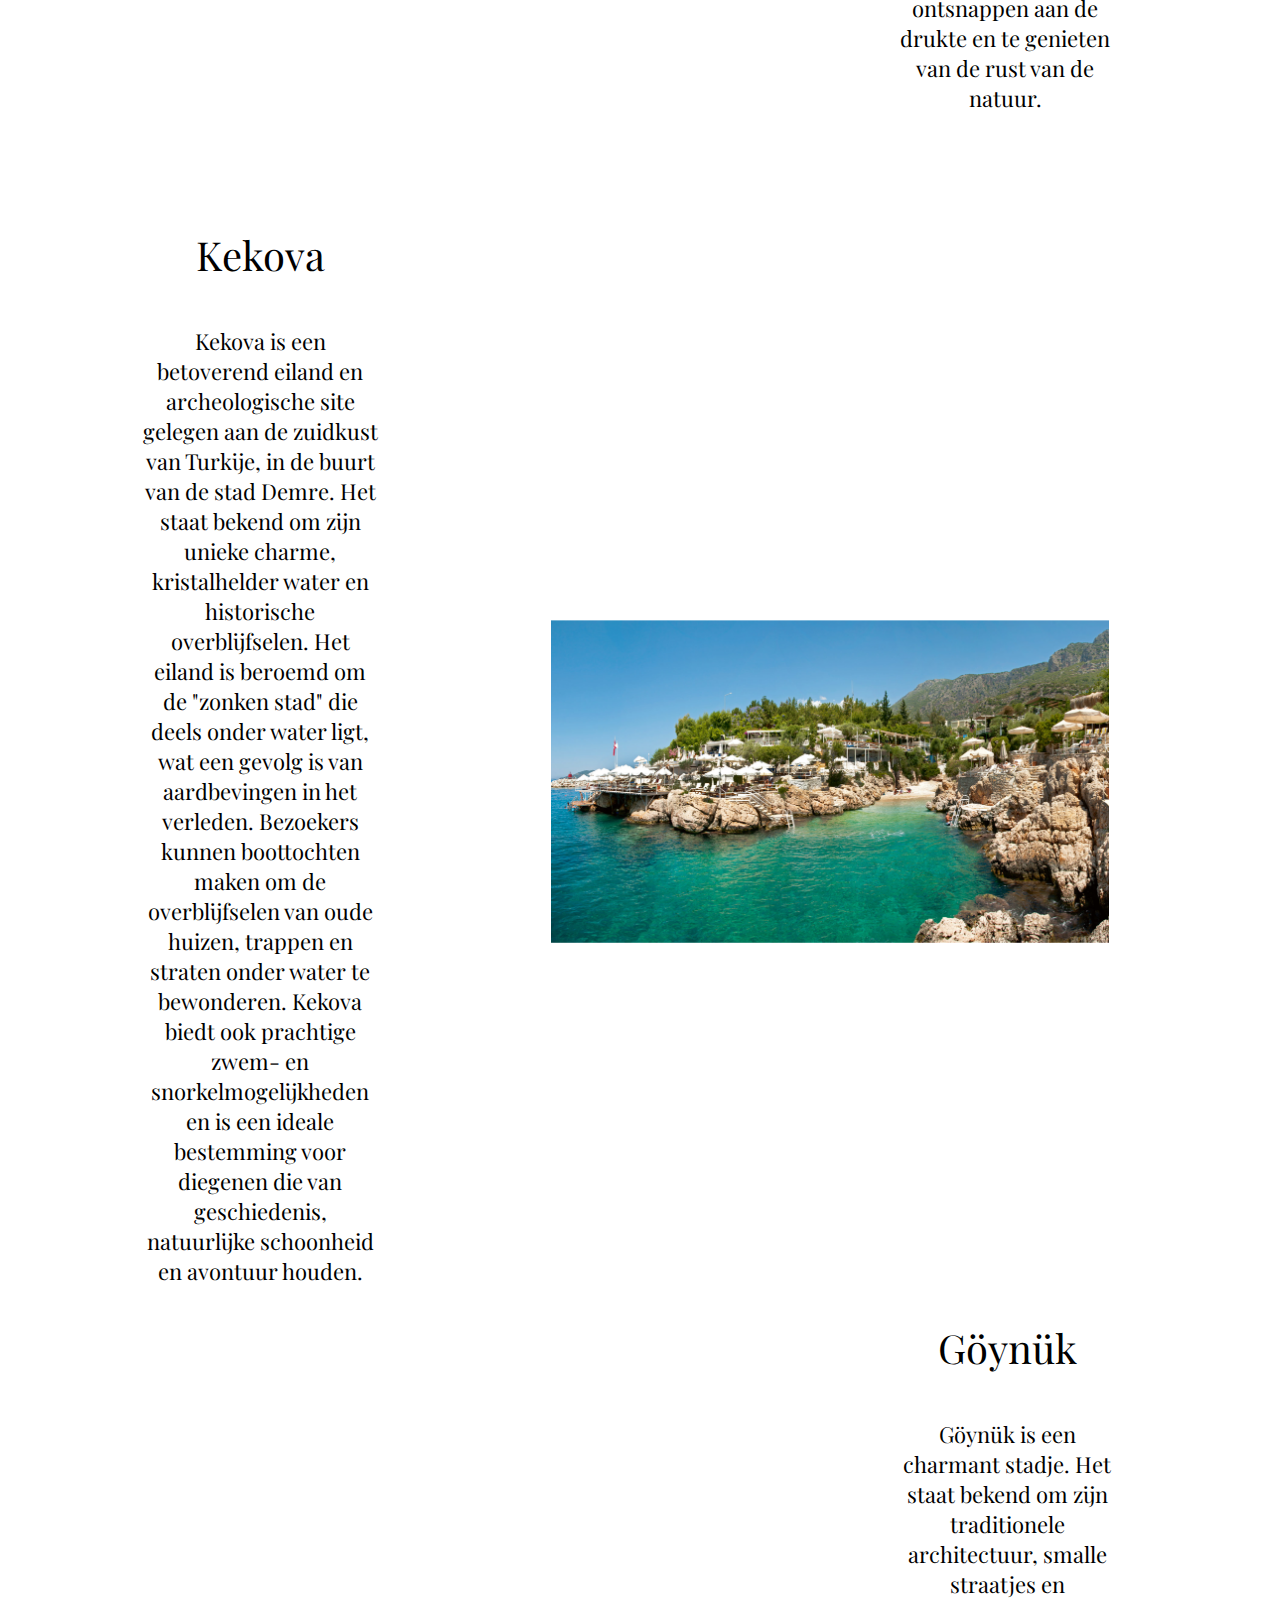
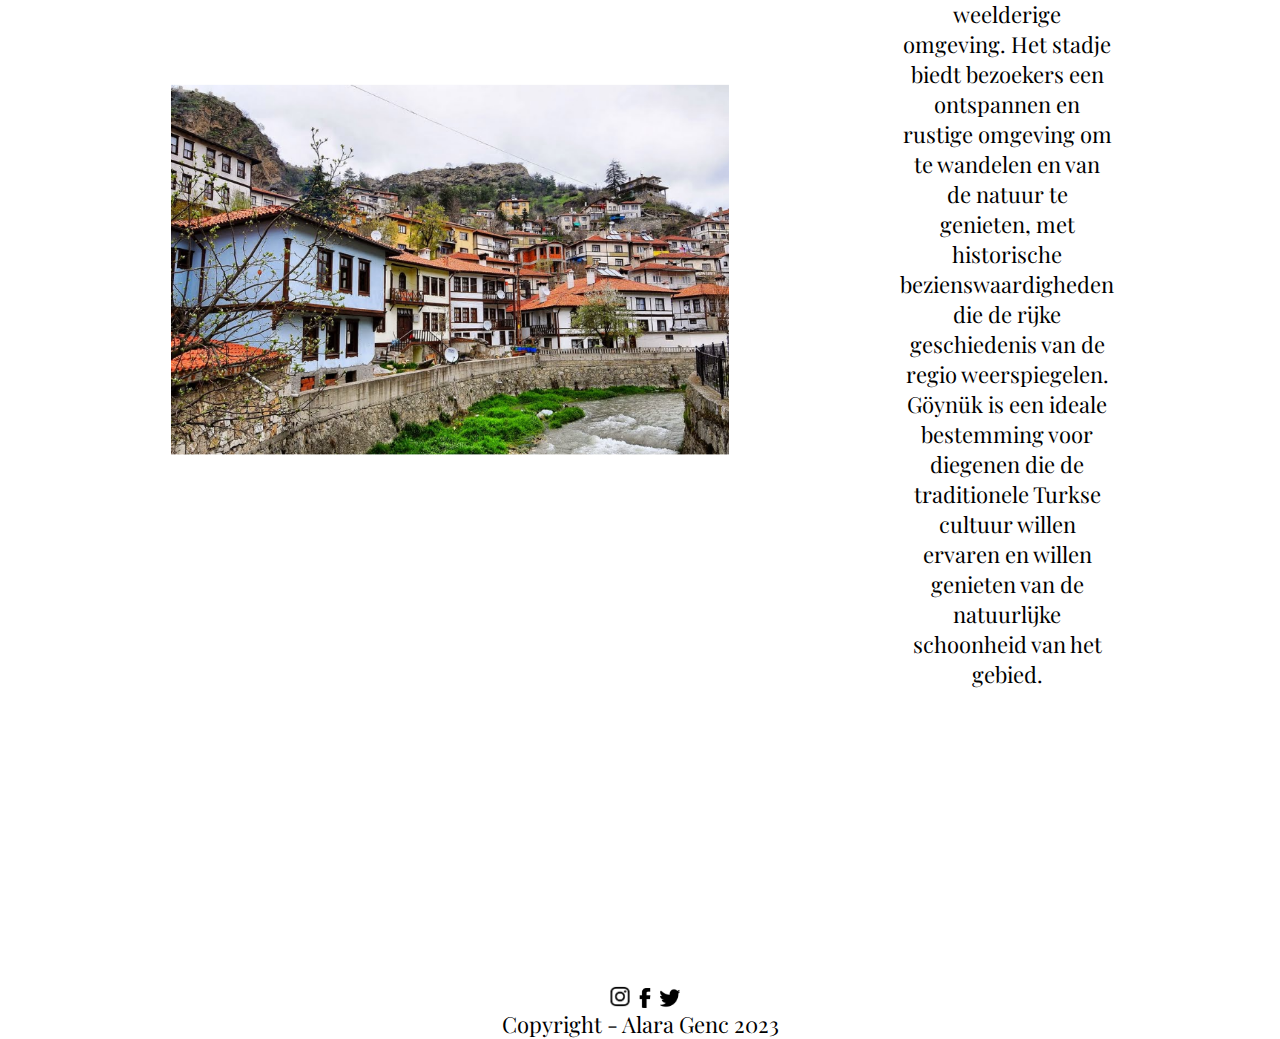
<file: zuiden.html>
<!DOCTYPE html>
<html lang="nl">
<head>
    <meta charset="UTF-8">
    <meta name="viewport" content="width=device-width, initial-scale=1.0">
    <link rel="stylesheet" href="style.css">
    <title>Zuiden</title>
    <link href='https://fonts.googleapis.com/css?family=Playfair Display' rel='stylesheet'>
    <style>
    
        /* Navbar opmaak */
        nav {
          background-color: rgb(255, 255, 255);
          color: rgb(255, 255, 255);
          height: 50px;
        }

        nav ul {
          list-style-type: none;
          padding: 0;
          margin: 0;
          display: flex;
          justify-content: space-around;
          align-items: center;
          height: 40px;
        }

        nav li {
          display: inline-block;
          margin-right: 20px;
        }

        nav a {
          text-decoration: none;
          color: rgb(0, 0, 0);
          transition: color 0.3s;
        }

        nav a:hover {
          color: red;
        }

        .dropdown {
          position: relative;
          z-index: 1;
        }

        /* Navbar dropdown opmaak van items */
        .dropdown-content {
          display: none;
          position: absolute;
          background-color: #fff;
          box-shadow: 0 4px 8px rgba(0, 0, 0, 0.2);
          min-width: 160px;
          border-radius: 4px;
        }

        .dropdown-content a {
          display: block;
          padding: 10px;
          text-decoration: none;
          color: #333;
        }

        /* Dropdown van boven naar beneden*/
        .dropdown:hover .dropdown-content {
          display: block;
        }

        /* Kleur van dropdown verandert bij hover */
        .dropdown-content a:hover {
          background-color: #f2f2f2;
        }
        
        body {
            font-family: 'Playfair Display';
            font-size: 22px;
        }
    </style>
</head>
<body>
    <header>
        <!-- Navigatie -->
        <nav>
            <h2>
                <ul>
                    <li><a href="index.html">Home</a></li>
                    <li class="dropdown">
                        <a href="#">Reiswijzer<span style="font-size: 15px; margin-left: 7px;" class="arrow">&#9660;</span></a>
                        <div class="dropdown-content">
                            <!-- Dropdown items -->
                            <a href="noorden.html">Noorden</a>
                            <a href="oosten.html">Oosten</a>
                            <a href="westen.html">Westen</a>
                            <a href="zuiden.html">Zuiden</a>
                            <a href="centrum.html">Centrum</a>
                        </div>
                    </li>
                    <li><a href="contact.html">Contact</a></li>
                </ul>
            </h2>
        </nav>
    </header>
    <!-- Main -->
    <main>
        <section class="centered-section">
            <h1>Het Zuiden</h1>
          <article>
            <div class="container2">
                <div class="text">
                    <p style="color: black; margin-top: 130px; font-size: 40px;" class="title">Side</p>
                    <p style="color: black; margin-bottom: 75px">Side is een historische kuststad in de provincie Antalya, Turkije. 
                      Het staat bekend om zijn rijke geschiedenis en archeologische overblijfselen, waaronder oude Romeinse ruïnes. 
                      De stad ligt aan de prachtige Middellandse Zeekust en trekt jaarlijks veel bezoekers aan vanwege zijn 
                      historische charme en ontspannen strandomgeving. Het is een geliefde bestemming voor reizigers die zowel 
                      geschiedenis als natuurlijke schoonheid willen ervaren.</p>
                </div>
                <div class="image2">
                    <img src="images/side.png" width="900px" alt="Side">
                </div>
            </div>
          </article>
          <article>
            <div class="container2">
                <div class="image2">
                    <img src="images/tempel_van_apollo.png" width="900px" alt="De Tempel van Apollo" style="margin-top: -150px;">
                </div>
                <div class="text2">
                    <p style="color: black; margin-top: 200px; font-size: 40px;" class="title">De Tempel van Apollo</p>
                    <p style="color: black; margin-bottom: 75px">De Tempel van Apollo is een oude Griekse tempel gelegen in Side, 
                      Turkije, aan de zuidkust van het land. Deze historische site staat bekend om zijn prachtige architectuur en 
                      ligging aan de kust, met uitzicht op de Middellandse Zee. De tempel dateert uit de 2e eeuw na Christus en was 
                      gewijd aan de Griekse god Apollo. Hoewel de tempel nu grotendeels in ruïnes is, getuigt hij van de rijke
                      geschiedenis van de regio en is hij een populaire toeristische attractie. Bezoekers kunnen de overblijfselen 
                      van de tempel verkennen en genieten van het schilderachtige uitzicht op zee en de omliggende oude ruïnes in 
                      Side.</p>
                </div>
            </div>
          </article>
          <article>
            <div class="container2">
                <div class="text">
                    <p style="color: black; margin-top: 40px; font-size: 40px;" class="title">Sapadere</p>
                    <p style="color: black; margin-bottom: 75px">Sapadere is een schilderachtige kloof gelegen in de regio 
                      Alanya. Het is beroemd om zijn natuurlijke schoonheid, met kristalhelder water stromend door de kloof, 
                      weelderige groene vegetatie en hoge rotswanden. Bezoekers kunnen de kloof verkennen via houten loopbruggen 
                      en paden, en genieten van de serene omgeving, watervallen en natuurlijke zwembaden. Sapadere is een populaire 
                      bestemming voor wandelaars, natuurliefhebbers en avonturiers die willen genieten van de prachtige natuurlijke 
                      omgeving van Turkije.</p>
                </div>
                <div class="image2">
                    <img src="images/sapadere.png" width="900px" alt="Sapadere" style="margin-top: -150px;">
                </div>
            </div>
          </article>
          <article>
            <div class="container2">
                <div class="image2">
                    <img src="images/manavgat_waterval.png" width="900px" alt="Manavgat Waterval" style="margin-top: -150px;">
                </div>
                <div class="text2">
                    <p style="color: black; margin-top: 190px; font-size: 40px;" class="title">Manavgat Waterval</p>
                    <p style="color: black; margin-bottom: 75px">De Manavgat Waterval is een natuurlijke attractie gelegen in de 
                      buurt van de stad Manavgat in de provincie Antalya, Turkije. Deze waterval wordt gevoed door de Manavgat-rivier 
                      en stort naar beneden van een hoge klif in een prachtige cascade. De omgeving van de waterval is weelderig groen, 
                      met picknickplaatsen en uitkijkplatforms waar bezoekers kunnen genieten van de schilderachtige schoonheid. De 
                      Manavgat Waterval is een populaire toeristische bestemming en biedt de gelegenheid om te ontspannen, te wandelen 
                      en te genieten van de natuurlijke omgeving. Het is een idyllische plek voor zowel lokale bewoners als toeristen 
                      om te ontsnappen aan de drukte en te genieten van de rust van de natuur.</p>
                </div>
            </div>
          </article>
          <article>
            <div class="container2">
                <div class="text">
                    <p style="color: black; margin-top: 40px; font-size: 40px;" class="title">Kekova</p>
                    <p style="color: black; margin-bottom: 75px">Kekova is een betoverend eiland en archeologische site gelegen aan 
                      de zuidkust van Turkije, in de buurt van de stad Demre. Het staat bekend om zijn unieke charme, kristalhelder water 
                      en historische overblijfselen. Het eiland is beroemd om de "zonken stad" die deels onder water ligt, wat een gevolg 
                      is van aardbevingen in het verleden. Bezoekers kunnen boottochten maken om de overblijfselen van oude huizen, 
                      trappen en straten onder water te bewonderen. Kekova biedt ook prachtige zwem- en snorkelmogelijkheden en is een 
                      ideale bestemming voor diegenen die van geschiedenis, natuurlijke schoonheid en avontuur houden.</p>
                </div>
                <div class="image2">
                    <img src="images/kekova.png" width="900px" alt="Kekova" style="margin-top: -150px;">
                </div>
            </div>
          </article>
          <article>
            <div class="container2">
                <div class="image2">
                    <img src="images/goynuk.png" width="900px" alt="Göynük" style="margin-top: -150px;">
                </div>
                <div class="text2">
                    <p style="color: black; margin-top: 130px; font-size: 40px;" class="title">Göynük</p>
                    <p style="color: black; margin-bottom: 75px">Göynük is een charmant stadje. Het staat bekend om zijn traditionele 
                      architectuur, smalle straatjes en weelderige omgeving. Het stadje biedt bezoekers een ontspannen en rustige 
                      omgeving om te wandelen en van de natuur te genieten, met historische bezienswaardigheden die de rijke geschiedenis
                      van de regio weerspiegelen. Göynük is een ideale bestemming voor diegenen die de traditionele Turkse cultuur 
                      willen ervaren en willen genieten van de natuurlijke schoonheid van het gebied.</p>
                </div>
            </div>
          </article>
        </section>
    </main>
    <!-- Footer -->
    <section class="centered-section">
        <footer>
            <img src="images/instagramms.png" width="40px" alt="Instagram" style="margin-right: -30px"> <img src="images/Facebook.png" width="20px" alt="Facebook" style="margin-left: 20px"> <img src="images/Twitter.png" width="20px" alt="Twitter">
            <p style="margin-top:-5px">Copyright - Alara Genc 2023</p>
        </footer>
    </section>
</body>
</html>
</file>
<file: style.css>
*{
    padding: 0;
    margin: 0;
    box-sizing: border-box;
}

h1 {
    font-size: 60px; 
    margin-top: 120px;
}

h2 {
    font-size: 50px;
}

h3 {
    font-size: 30px;
}

body {
    background-color: rgb(255, 255, 255);
}

.centered-section {
    text-align: center;
}

footer {
    margin-top: 220px;
    color:rgb(0, 0, 0);
}

.container {
display: flex;
justify-content: center;
align-items: center;
min-height: 80vh;
}

.container2 {
    display: flex;
    justify-content: space-between;
    align-items: center;
}

/* Code voor de slideshow op index.html*/
.image-slideshow {
display: flex;
justify-content: center; 
align-items: center; 
position: relative;
max-width: 1500px; 
margin: 0 auto; 
}

.image {
    display: none;
}

.fade {
    animation-name: fade;
    animation-duration: 1.5s;
    max-width: 100%; /* Zorgt ervoor dat de afbeeldingen niet breder zijn dan de container */
}

/* Pijltjes aan de zijkanten */
.prev, .next {
    position: absolute;
    top: 50%;
    transform: translateY(-50%);
    font-size: 30px;
    cursor: pointer;
}

.prev {
    left: 10px;
}

.next {
    right: 10px;
}

.next {
    background-color: #000000;
    color: #fff;
    border: none;
    padding: 10px 15px; 
    border-radius: 5px;
    font-size: 20px; 
    cursor: pointer;
    transition: background-color 0.3s;
}

.next:hover {
    background-color: #9a0404;
}

.prev {
    background-color: #000000;
    color: #fff;
    border: none;
    padding: 10px 15px; 
    border-radius: 5px;
    font-size: 20px; 
    cursor: pointer;
    transition: background-color 0.3s;
}

.prev:hover {
    background-color: hsl(6, 99%, 33%);
}

.text {
    width: 40%;
    margin-left: 140px;
    margin-bottom: 110px;
}

.text2 {
    width: 40%;
    margin-right: 170px;
    margin-top: -280px;
}

.image2 {
    transform: scale(0.62);
}

.title {
    margin-bottom: 45px;
}

.caption {
    text-align: center;
    padding: 10px;
    background-color: rgba(0, 0, 0, 0.5); /* Achtergrondkleur voor bijschriften met transparantie */
    color: white;
    position: absolute;
    bottom: 7px;
    width: 1299px;
}
</file>
